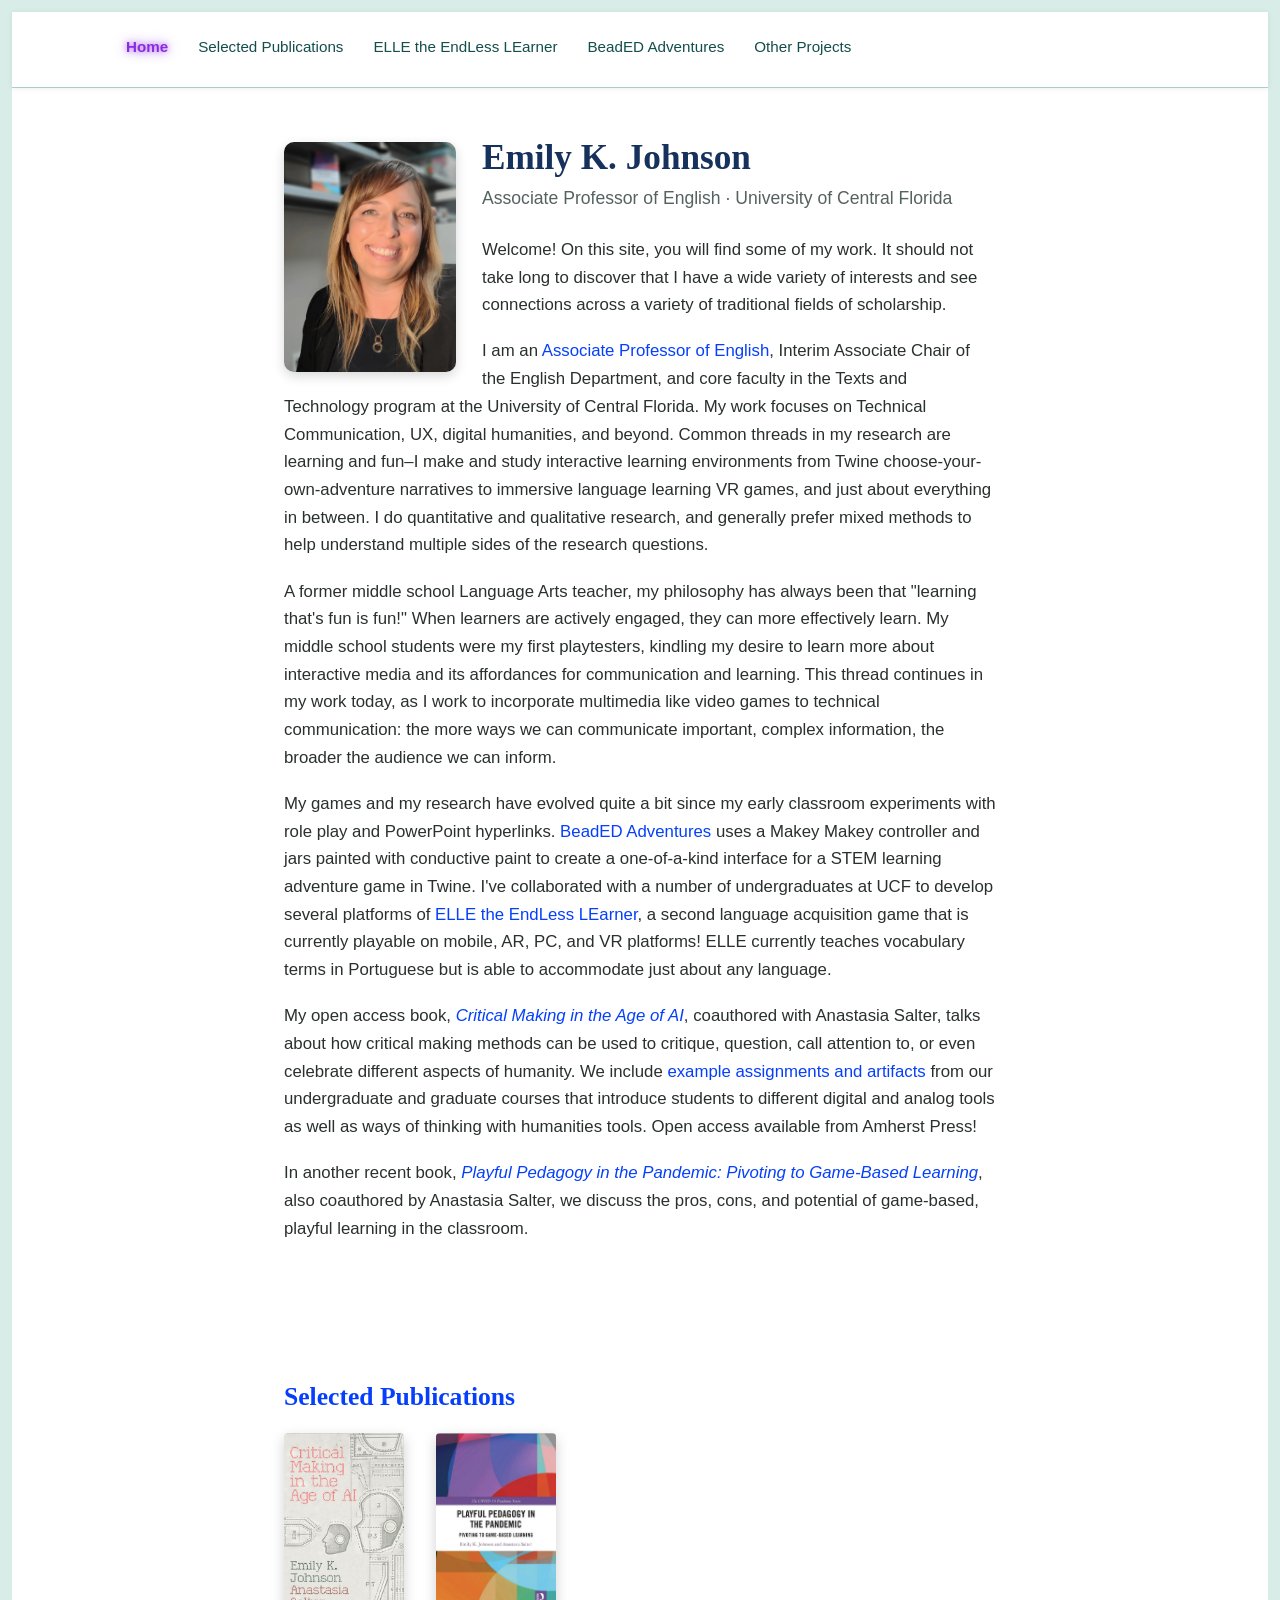
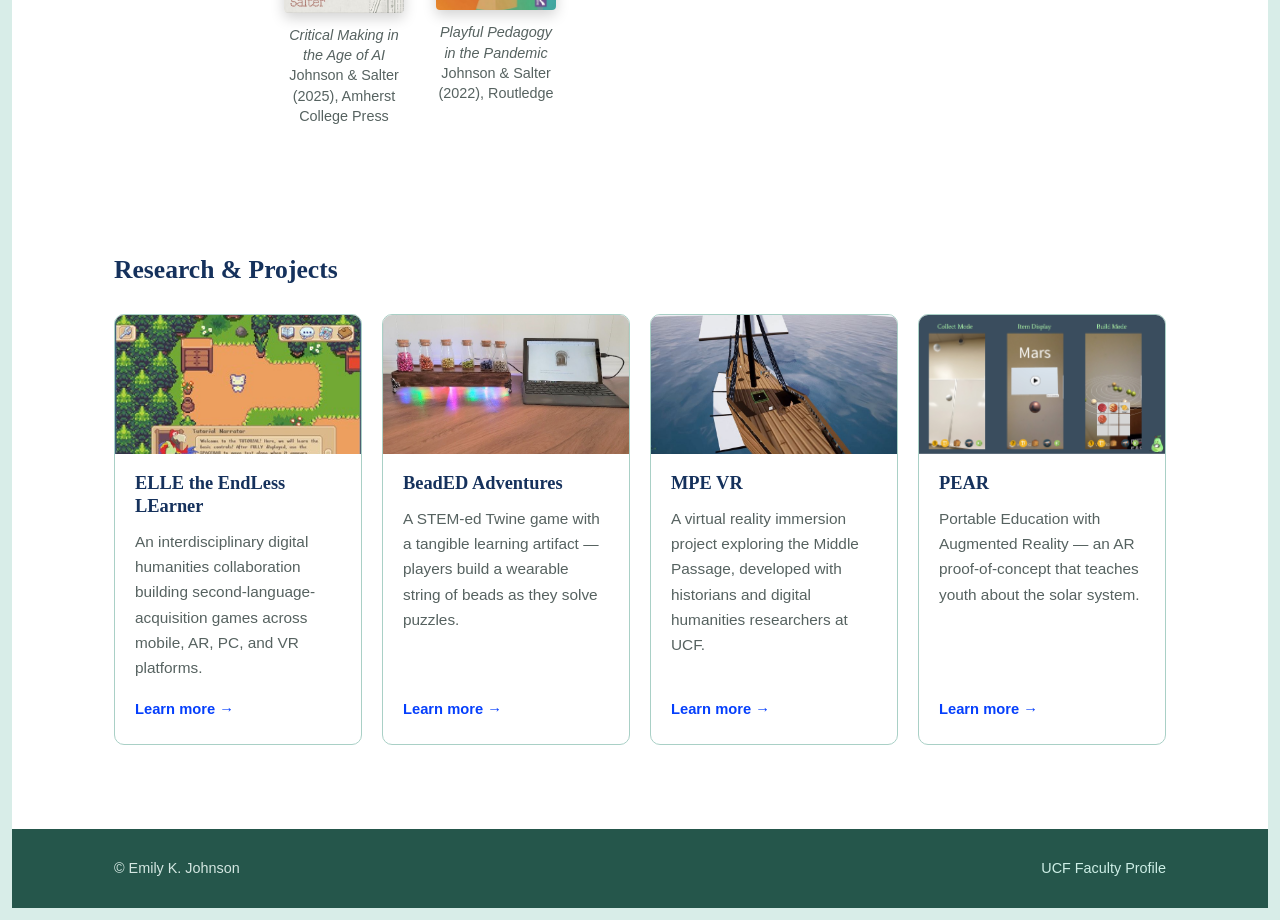
<file: index.html>
<!DOCTYPE html>
<html lang="en">
<head>
<meta charset="UTF-8">
<meta name="viewport" content="width=device-width, initial-scale=1.0">
<title>Emily K. Johnson</title>
<meta name="description" content="Emily K. Johnson — Associate Professor of English at UCF. Technical communication, UX, digital humanities, and game-based learning.">
<link rel="stylesheet" href="css/style.css">
</head>
<body>
<header class="site-header">
  <div class="header-inner">
    <input type="checkbox" id="nav-toggle" class="nav-toggle-checkbox">
    <label for="nav-toggle" class="nav-toggle-label">&#9776;</label>
    <ul class="nav-links">
      <li><a href="index.html" class="active">Home</a></li>
      <li><a href="publications.html">Selected Publications</a></li>
      <li><a href="elle.html">ELLE the EndLess LEarner</a></li>
      <li><a href="beadedadventures.html">BeadED Adventures</a></li>
      <li><a href="other-projects.html">Other Projects</a></li>
    </ul>
  </div>
</header>

<main>
  <section class="intro">
    <div class="container section-narrow">
      <img class="headshot" src="images/2023/05/emily2.jpg" alt="Emily K. Johnson">
      <h1>Emily K. Johnson</h1>
      <p class="tagline">Associate Professor of English &middot; University of Central Florida</p>
      <p>Welcome! On this site, you will find some of my work. It should not take long to discover that I have a wide variety of interests and see connections across a variety of traditional fields of scholarship.</p>
      <p>I am an <a href="https://cah.ucf.edu/person/emily-johnson/" target="_blank" rel="noopener">Associate Professor of English</a>, Interim Associate Chair of the English Department, and core faculty in the Texts and Technology program at the University of Central Florida. My work focuses on Technical Communication, UX, digital humanities, and beyond. Common threads in my research are learning and fun&ndash;I make and study interactive learning environments from Twine choose-your-own-adventure narratives to immersive language learning VR games, and just about everything in between. I do quantitative and qualitative research, and generally prefer mixed methods to help understand multiple sides of the research questions.</p>
      <p>A former middle school Language Arts teacher, my philosophy has always been that "learning that's fun is fun!" When learners are actively engaged, they can more effectively learn. My middle school students were my first playtesters, kindling my desire to learn more about interactive media and its affordances for communication and learning. This thread continues in my work today, as I work to incorporate multimedia like video games to technical communication: the more ways we can communicate important, complex information, the broader the audience we can inform.</p>
      <p>My games and my research have evolved quite a bit since my early classroom experiments with role play and PowerPoint hyperlinks. <a href="beadedadventures.html">BeadED Adventures</a> uses a Makey Makey controller and jars painted with conductive paint to create a one-of-a-kind interface for a STEM learning adventure game in Twine. I've collaborated with a number of undergraduates at UCF to develop several platforms of <a href="elle.html">ELLE the EndLess LEarner</a>, a second language acquisition game that is currently playable on mobile, AR, PC, and VR platforms! ELLE currently teaches vocabulary terms in Portuguese but is able to accommodate just about any language.</p>
      <p>My open access book, <a href="https://services.publishing.umich.edu/Books/C/Critical-Making-in-the-Age-of-AI3" target="_blank" rel="noopener"><em>Critical Making in the Age of AI</em></a>, coauthored with Anastasia Salter, talks about how critical making methods can be used to critique, question, call attention to, or even celebrate different aspects of humanity. We include <a href="https://anastasiasalter.net/CritMakingAgeOfAI/" target="_blank" rel="noopener">example assignments and artifacts</a> from our undergraduate and graduate courses that introduce students to different digital and analog tools as well as ways of thinking with humanities tools. Open access available from Amherst Press!</p>
      <p>In another recent book, <a href="https://www.taylorfrancis.com/books/mono/10.4324/9781003281696/playful-pedagogy-pandemic-emily-johnson-anastasia-salter" target="_blank" rel="noopener"><em>Playful Pedagogy in the Pandemic: Pivoting to Game-Based Learning</em></a>, also coauthored by Anastasia Salter, we discuss the pros, cons, and potential of game-based, playful learning in the classroom.</p>
    </div>
  </section>

  <section class="books">
    <div class="container section-narrow">
      <h2><a href="publications.html">Selected Publications</a></h2>
      <div class="book-grid">
        <a class="book-cover" href="https://services.publishing.umich.edu/Books/C/Critical-Making-in-the-Age-of-AI3" target="_blank" rel="noopener">
          <img src="images/2024/12/cmcover.jpg" alt="Critical Making in the Age of AI cover">
          <span><em>Critical Making in the Age of AI</em><br>Johnson &amp; Salter (2025), Amherst College Press</span>
        </a>
        <a class="book-cover" href="https://www.taylorfrancis.com/books/mono/10.4324/9781003281696/playful-pedagogy-pandemic-emily-johnson-anastasia-salter" target="_blank" rel="noopener">
          <img src="images/2024/12/bookcover.jpg" alt="Playful Pedagogy in the Pandemic cover">
          <span><em>Playful Pedagogy in the Pandemic</em><br>Johnson &amp; Salter (2022), Routledge</span>
        </a>
      </div>
    </div>
  </section>

  <section class="projects">
    <div class="container">
      <h2>Research &amp; Projects</h2>
      <div class="project-grid">
        <div class="project-card">
          <img src="images/2023/05/animelletutorial.jpg" alt="ELLE the EndLess LEarner">
          <div class="project-card-body">
            <h3>ELLE the EndLess LEarner</h3>
            <p>An interdisciplinary digital humanities collaboration building second-language-acquisition games across mobile, AR, PC, and VR platforms.</p>
            <a class="card-link" href="elle.html">Learn more &rarr;</a>
          </div>
        </div>
        <div class="project-card">
          <img src="images/2020/05/beaded4.0.jpg" alt="BeadED Adventures">
          <div class="project-card-body">
            <h3>BeadED Adventures</h3>
            <p>A STEM-ed Twine game with a tangible learning artifact &mdash; players build a wearable string of beads as they solve puzzles.</p>
            <a class="card-link" href="beadedadventures.html">Learn more &rarr;</a>
          </div>
        </div>
        <div class="project-card">
          <img src="images/2019/07/ship_mpe.jpg" alt="Middle Passage VR Experience">
          <div class="project-card-body">
            <h3>MPE VR</h3>
            <p>A virtual reality immersion project exploring the Middle Passage, developed with historians and digital humanities researchers at UCF.</p>
            <a class="card-link" href="other-projects.html">Learn more &rarr;</a>
          </div>
        </div>
        <div class="project-card">
          <img src="images/2018/11/pear_screens.png" alt="PEAR augmented reality app">
          <div class="project-card-body">
            <h3>PEAR</h3>
            <p>Portable Education with Augmented Reality &mdash; an AR proof-of-concept that teaches youth about the solar system.</p>
            <a class="card-link" href="other-projects.html">Learn more &rarr;</a>
          </div>
        </div>
      </div>
    </div>
  </section>

</main>

<footer class="site-footer">
  <div class="container">
    <span>&copy; Emily K. Johnson</span>
    <a href="https://cah.ucf.edu/person/emily-johnson/" target="_blank" rel="noopener">UCF Faculty Profile</a>
  </div>
</footer>
</body>
</html>
</file>
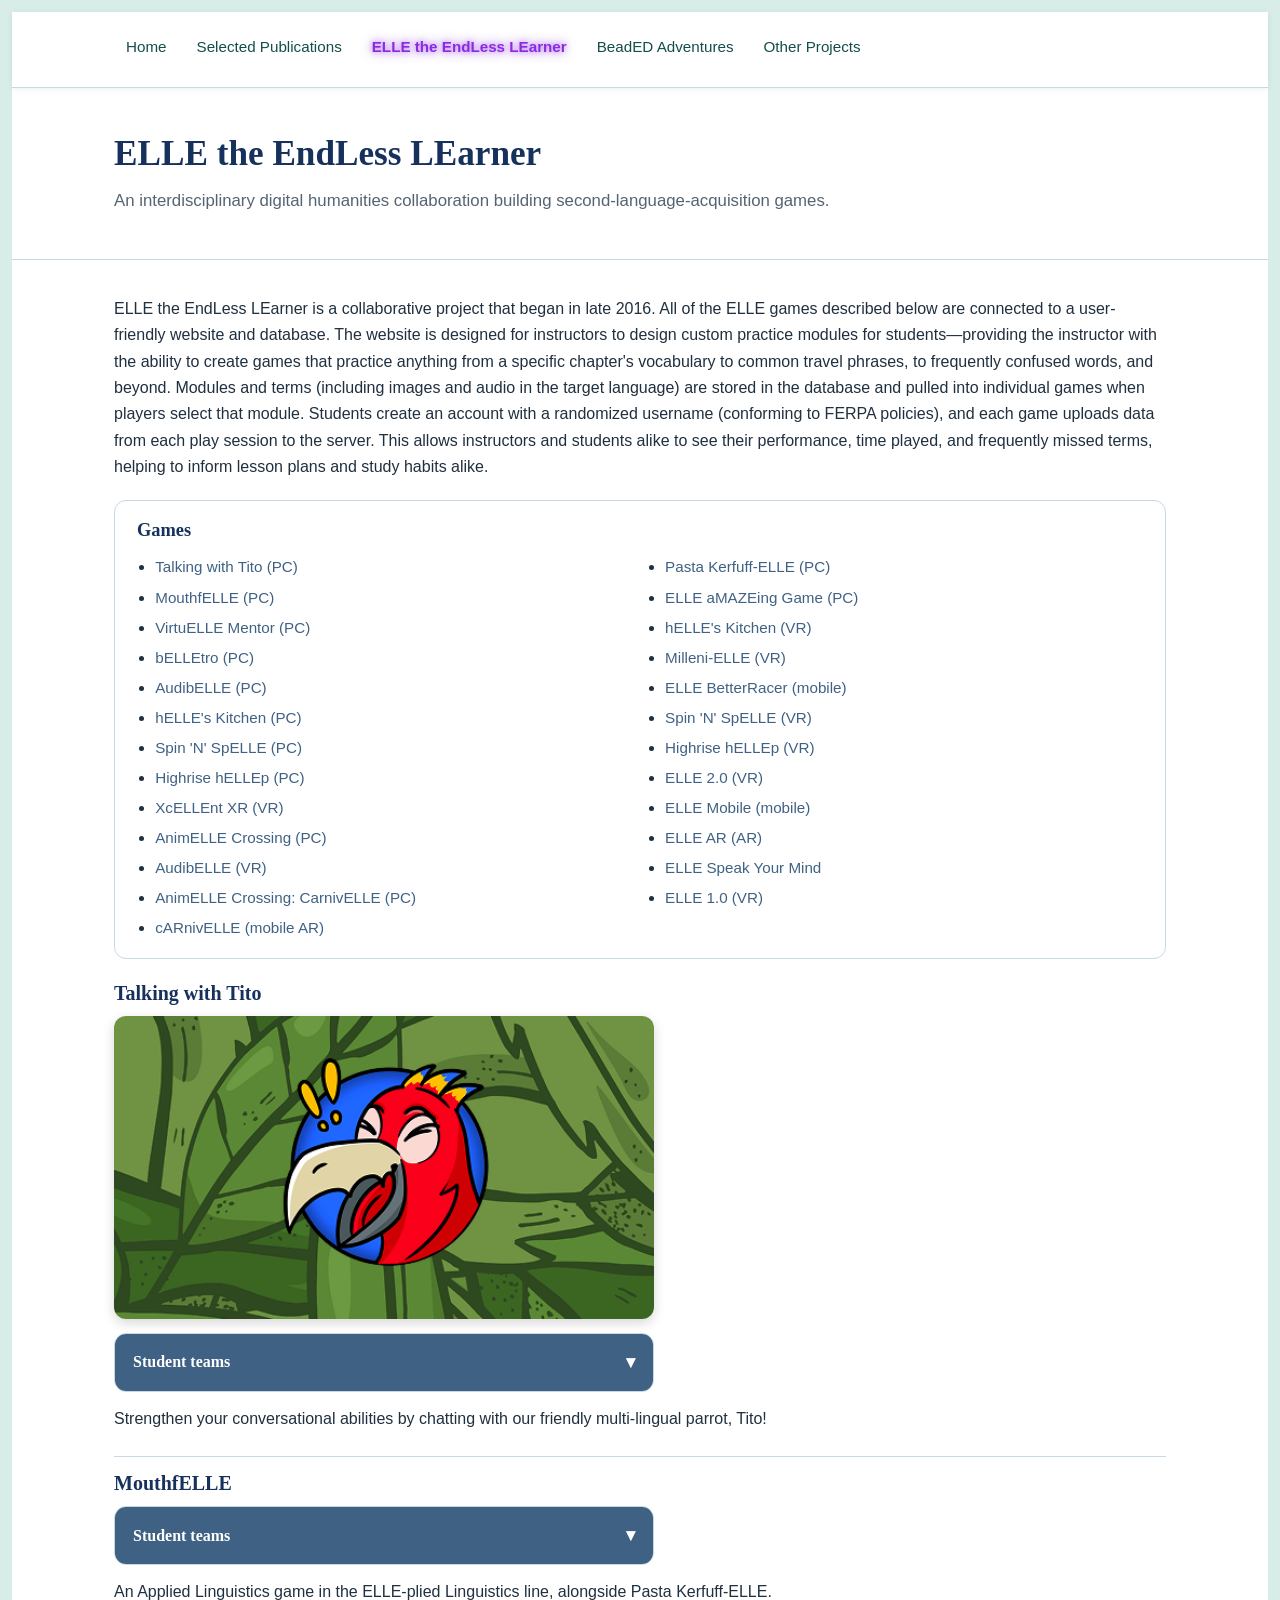
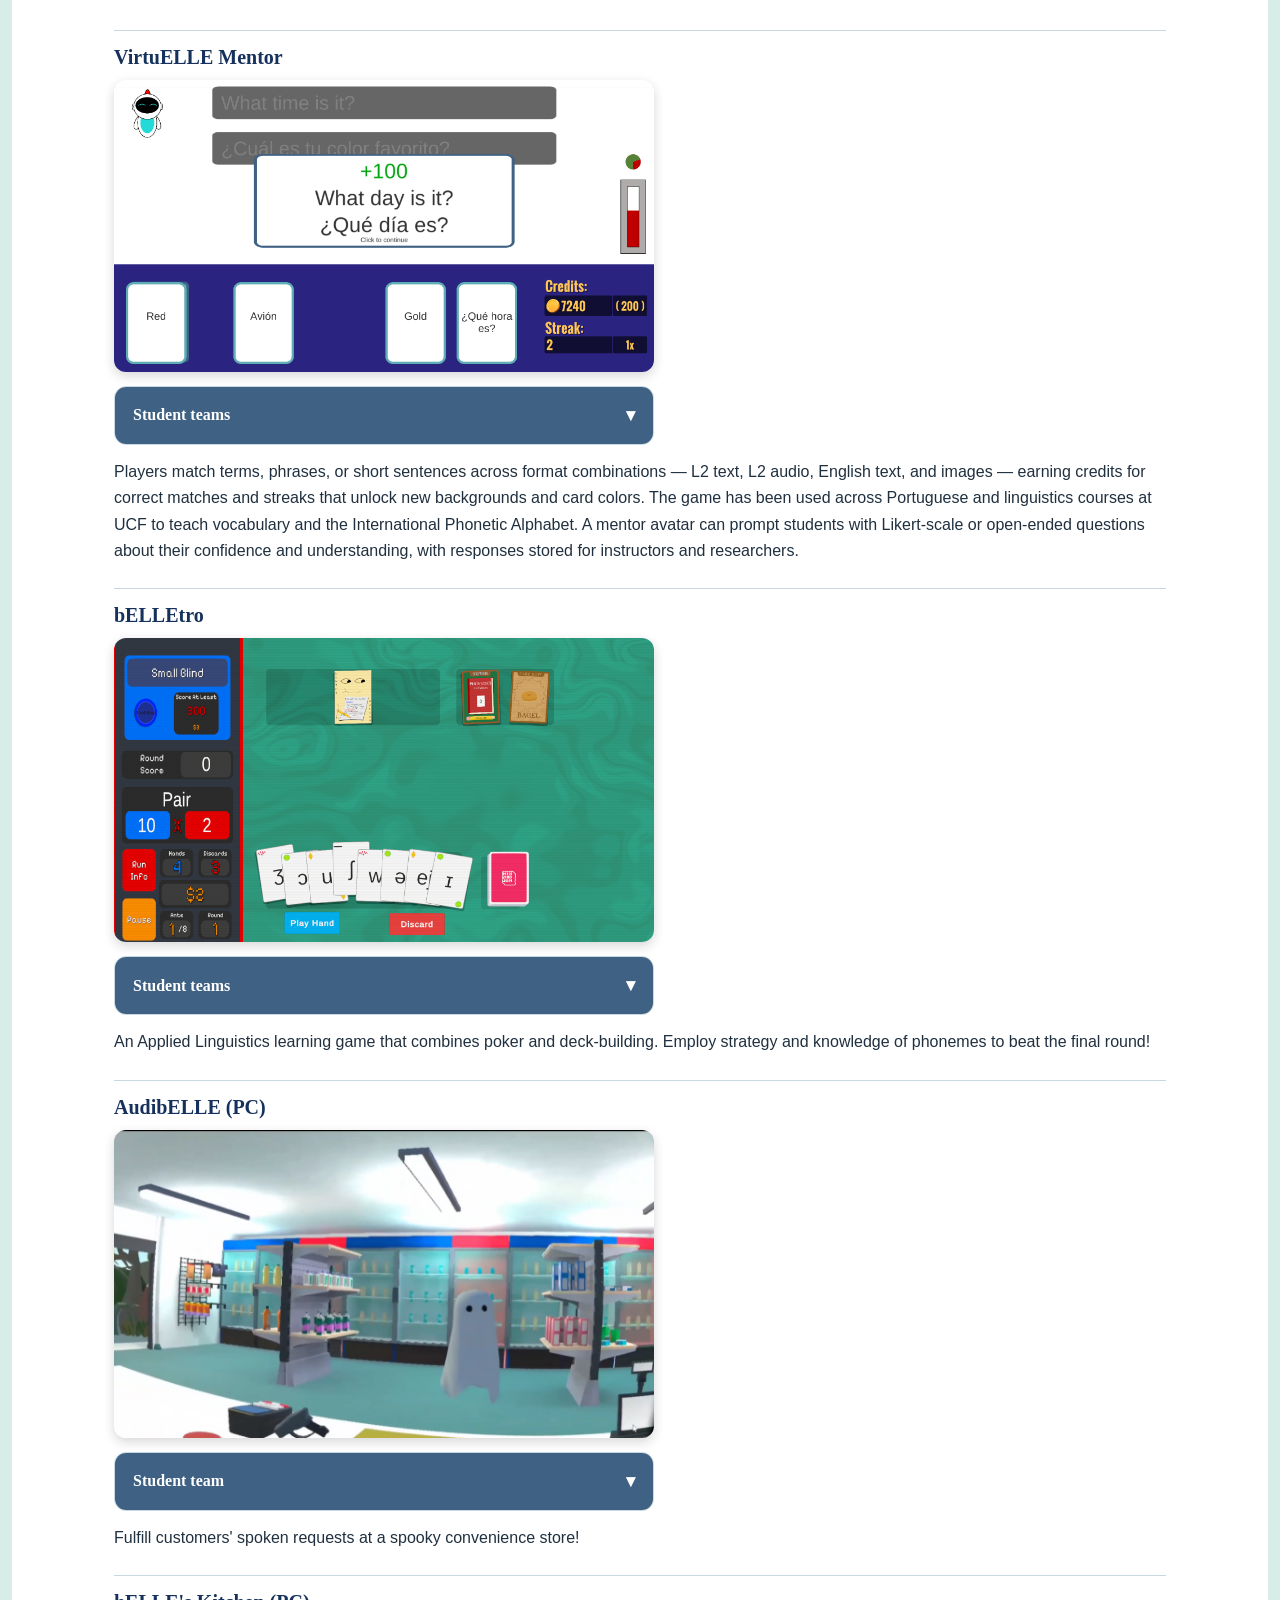
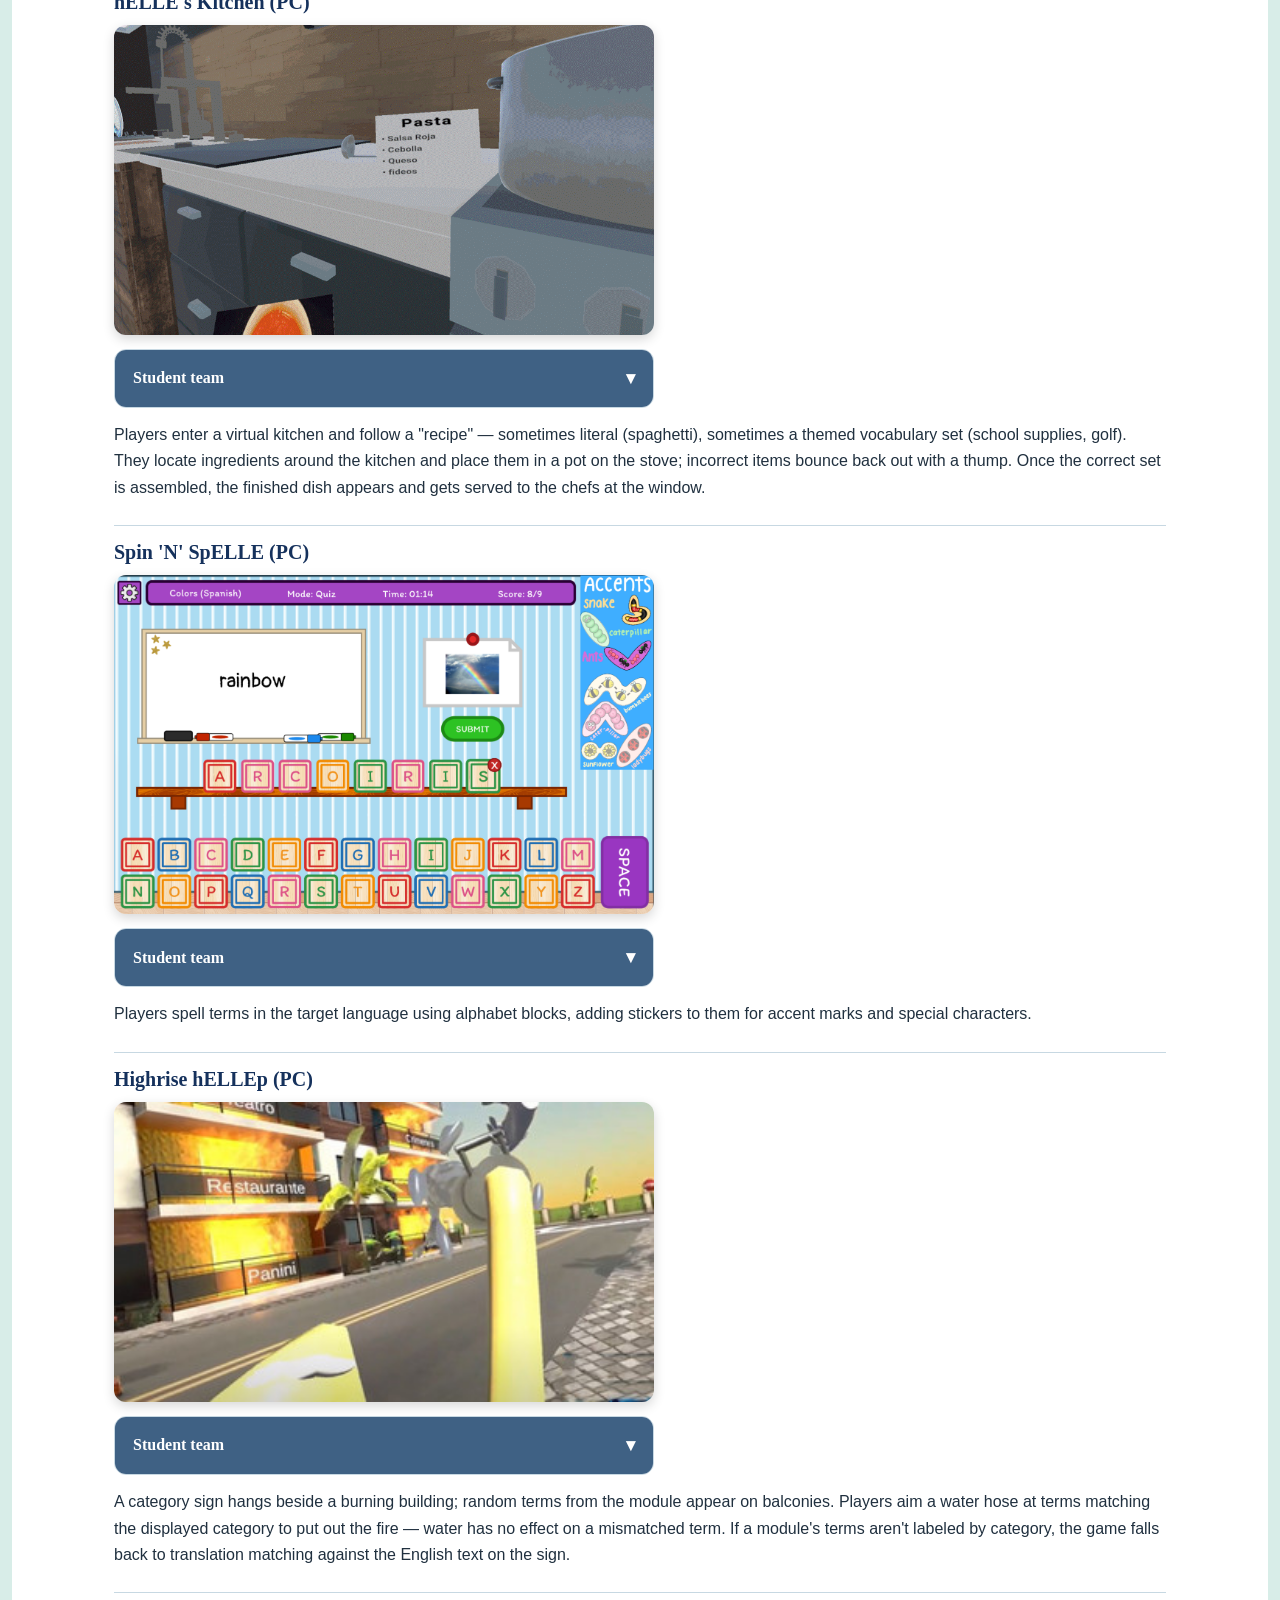
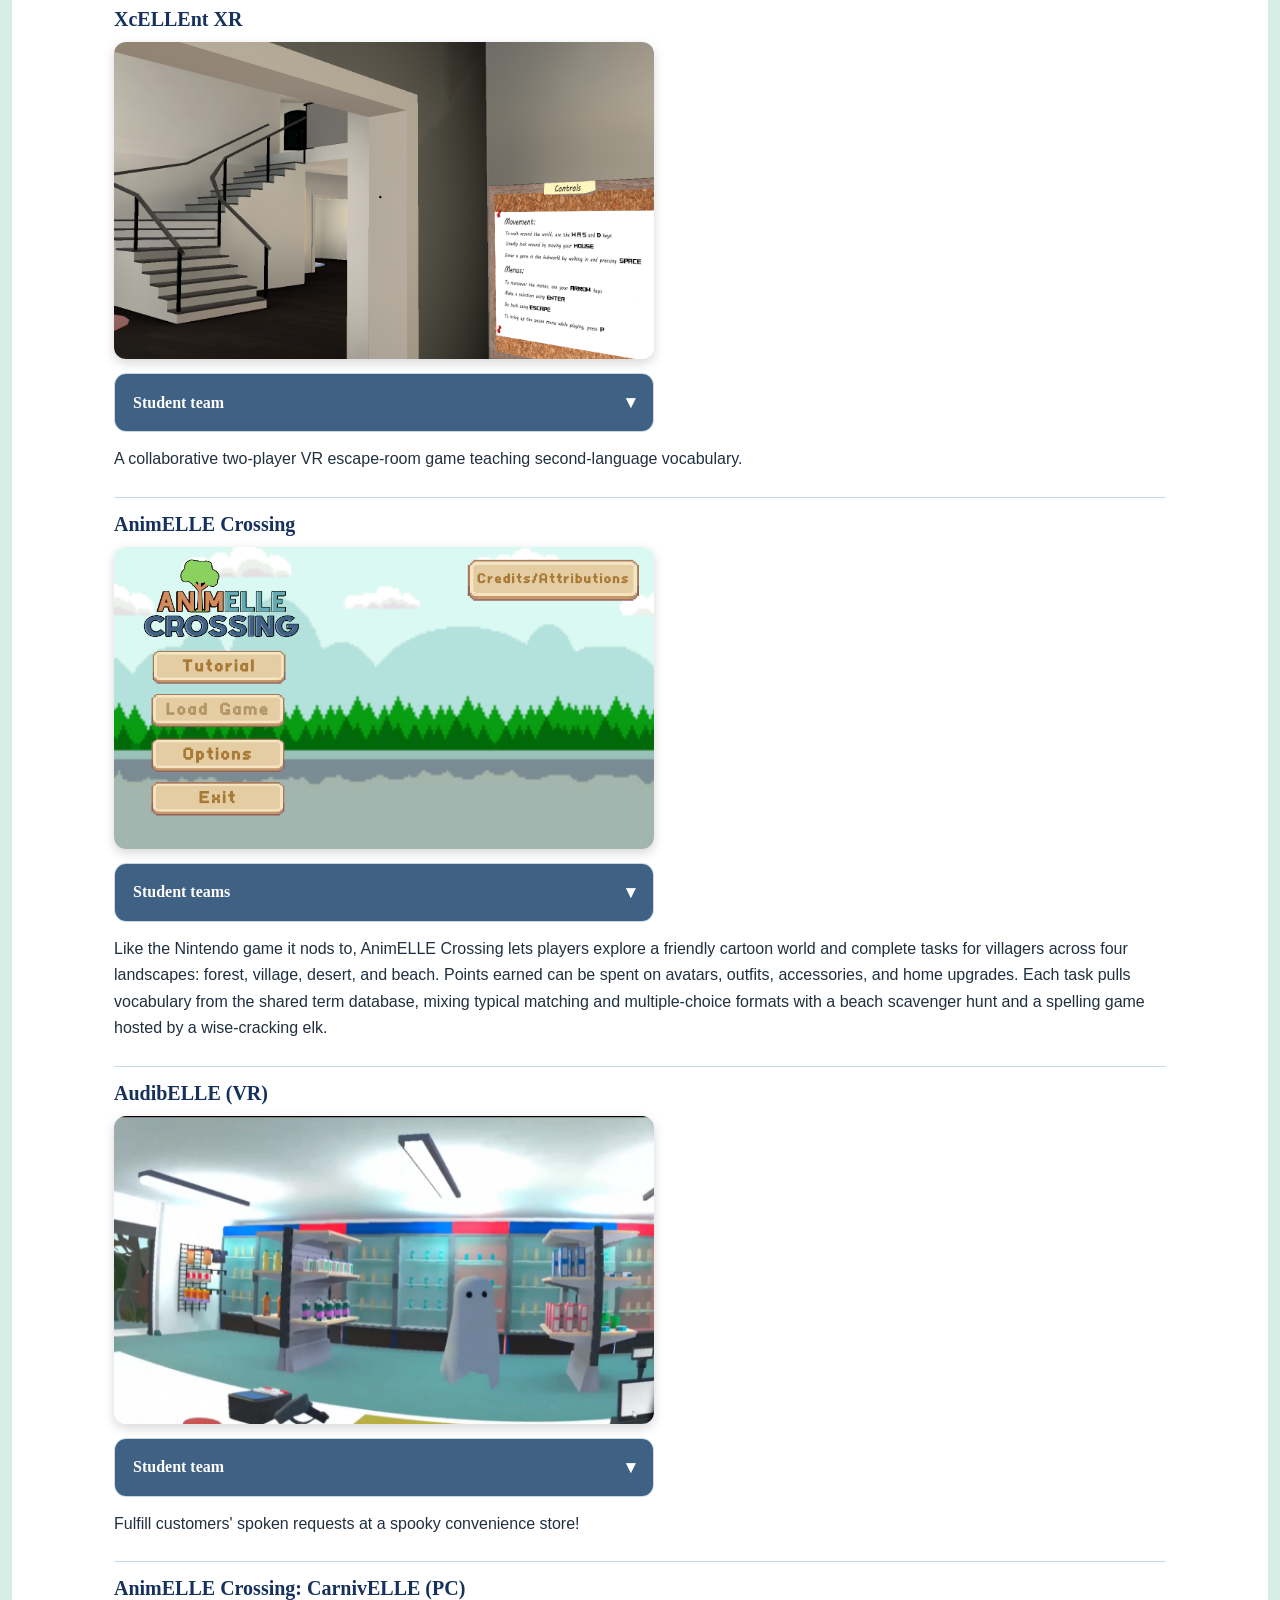
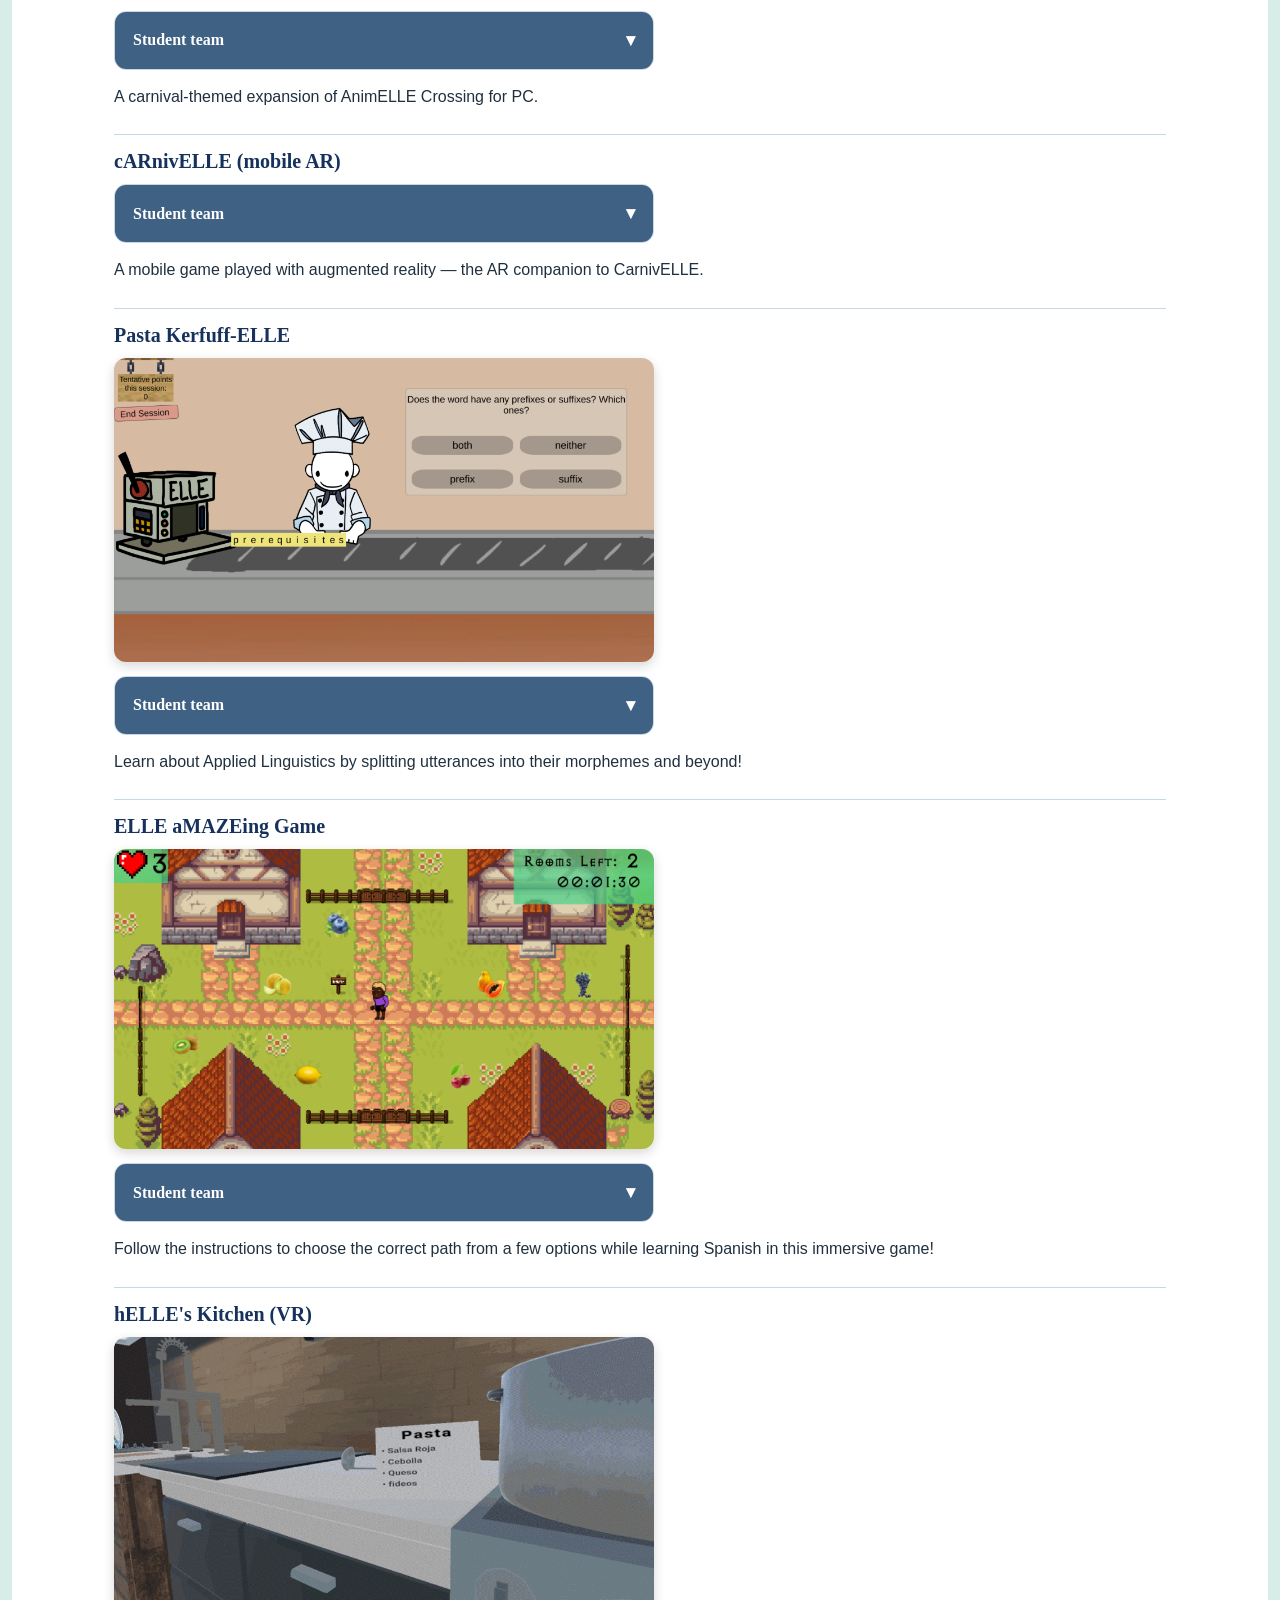
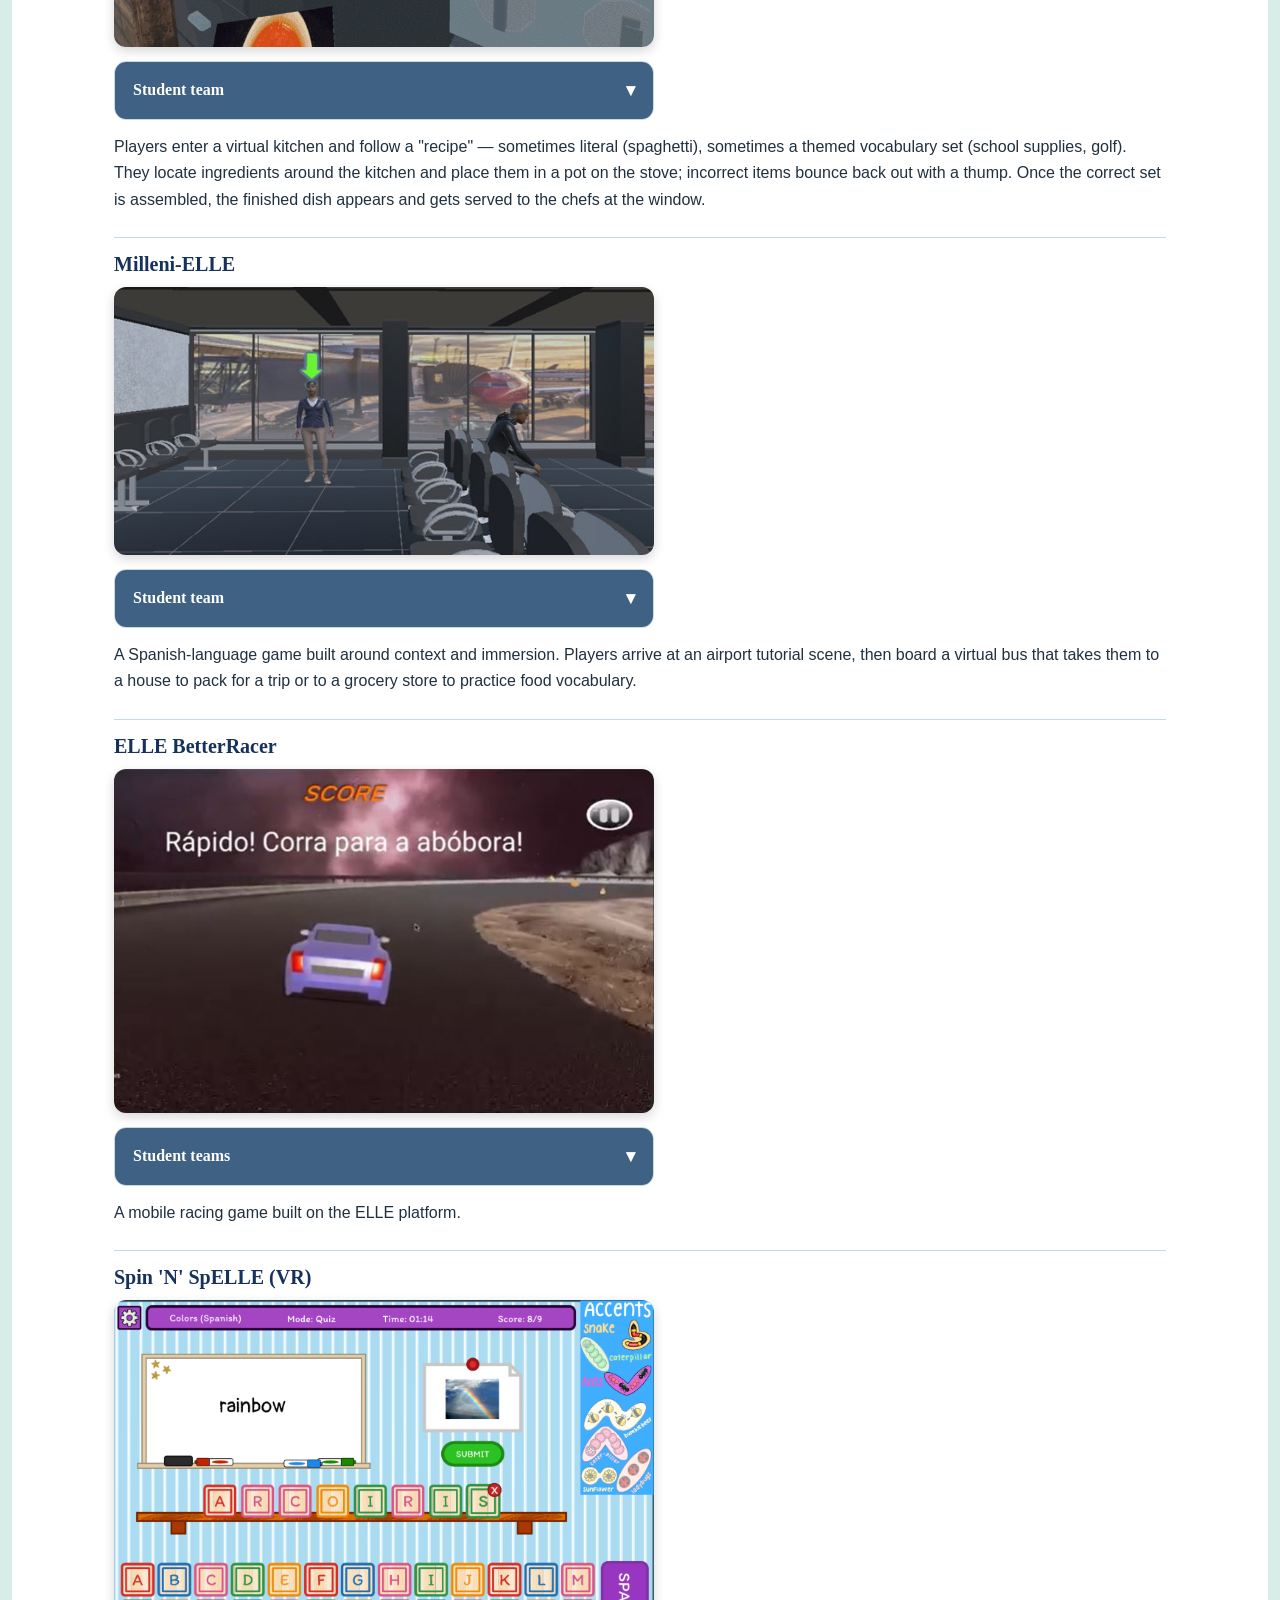
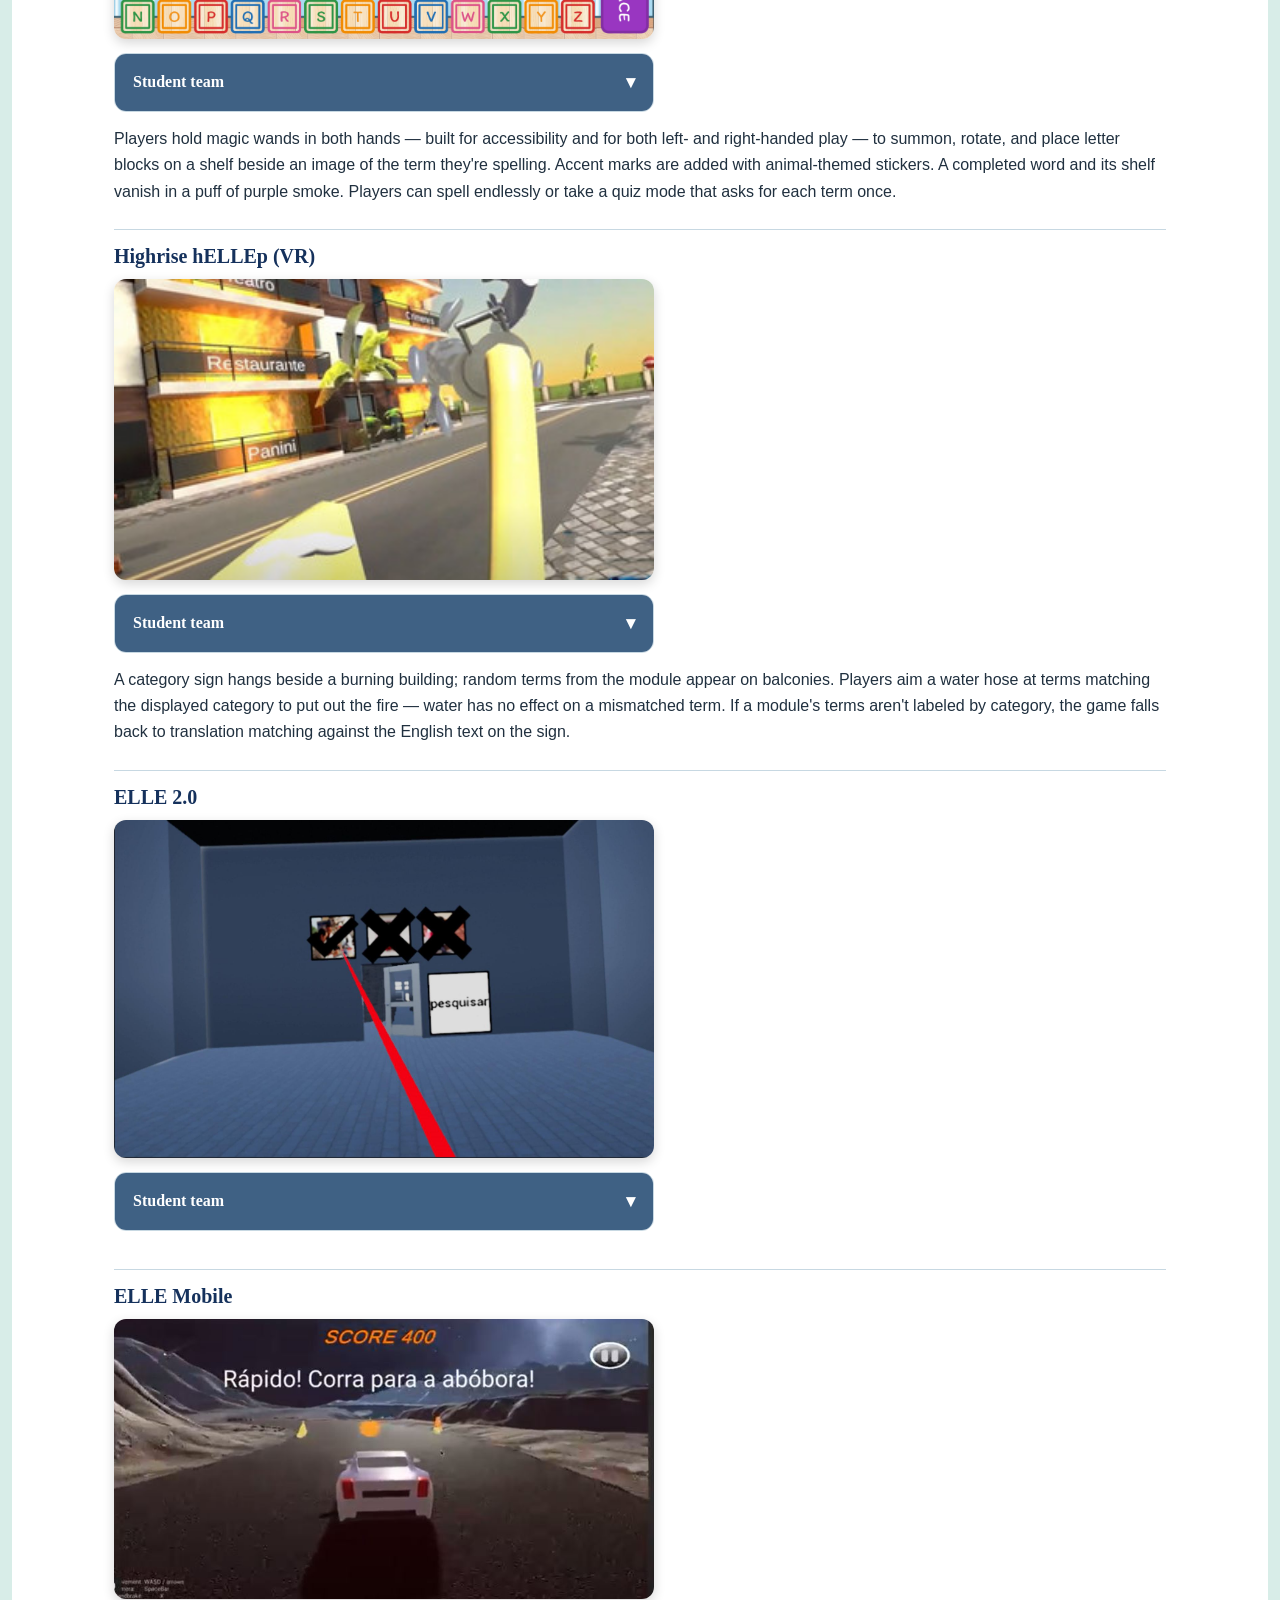
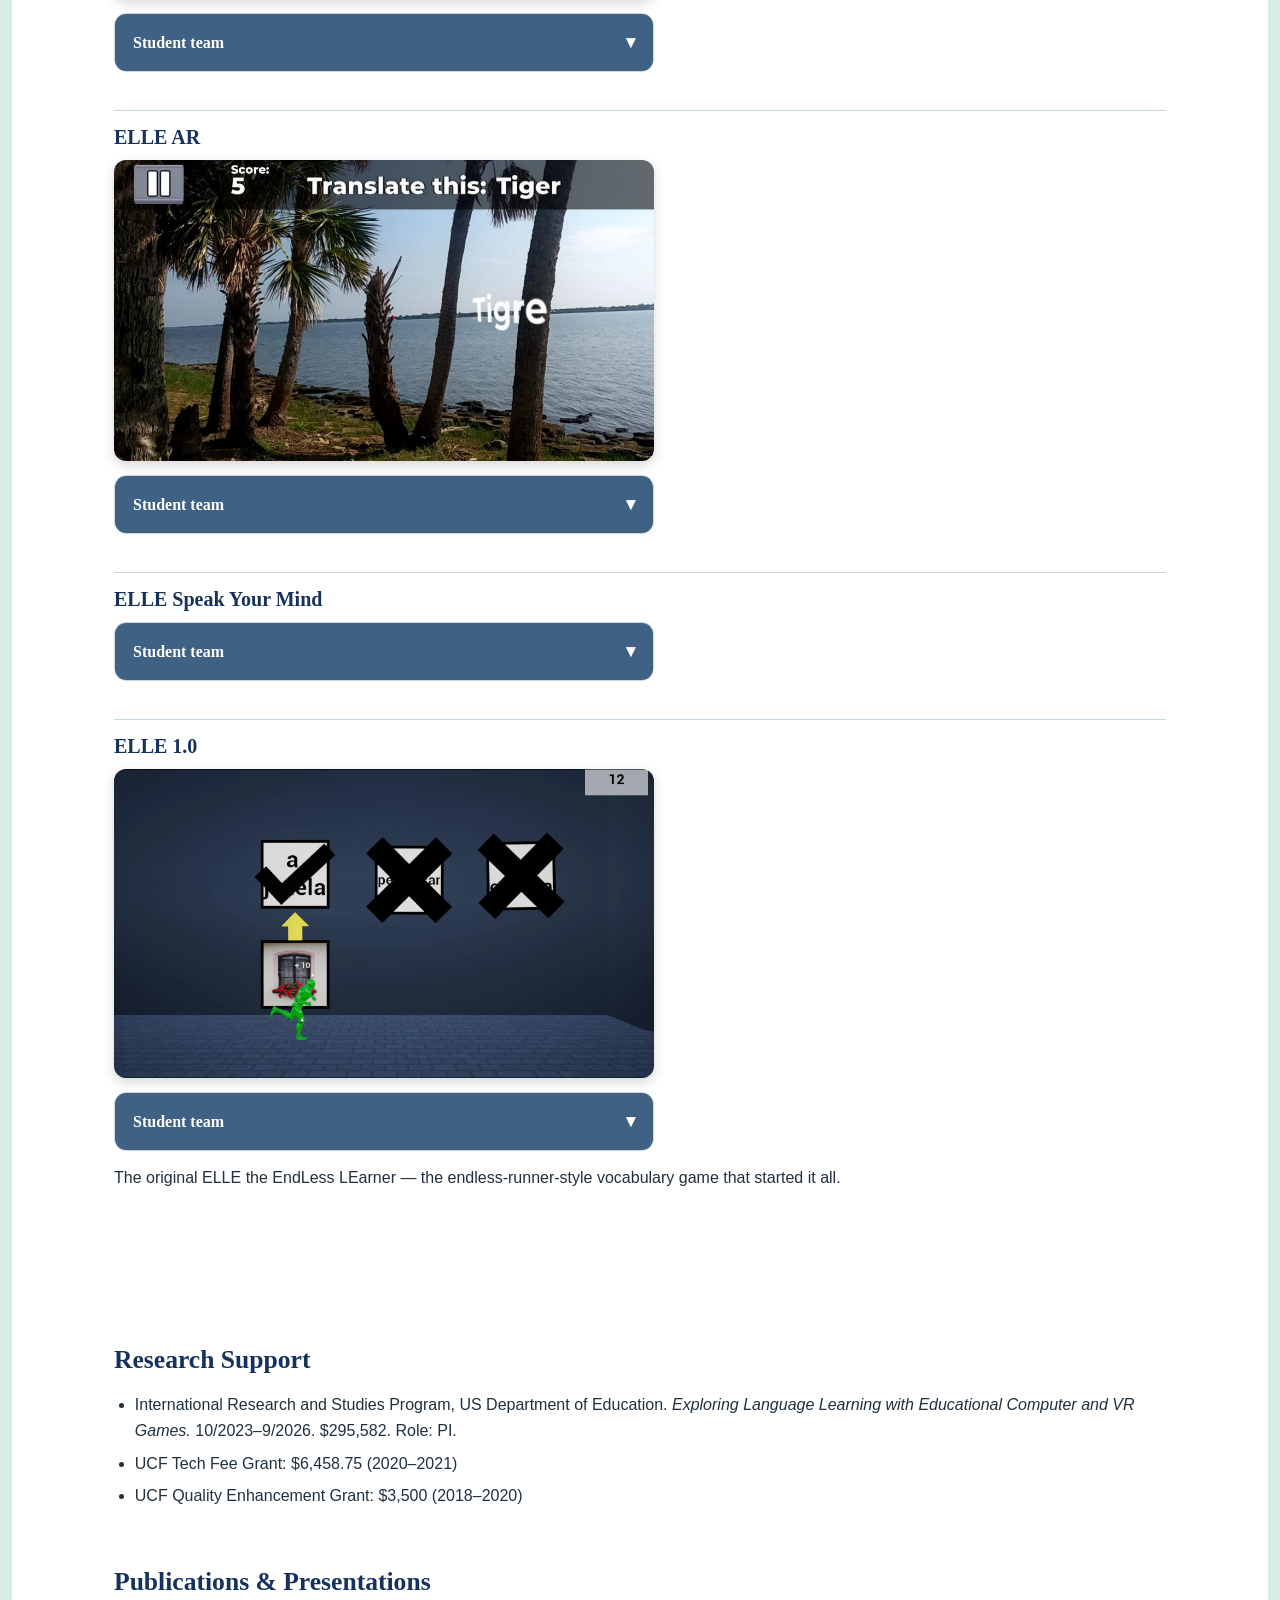
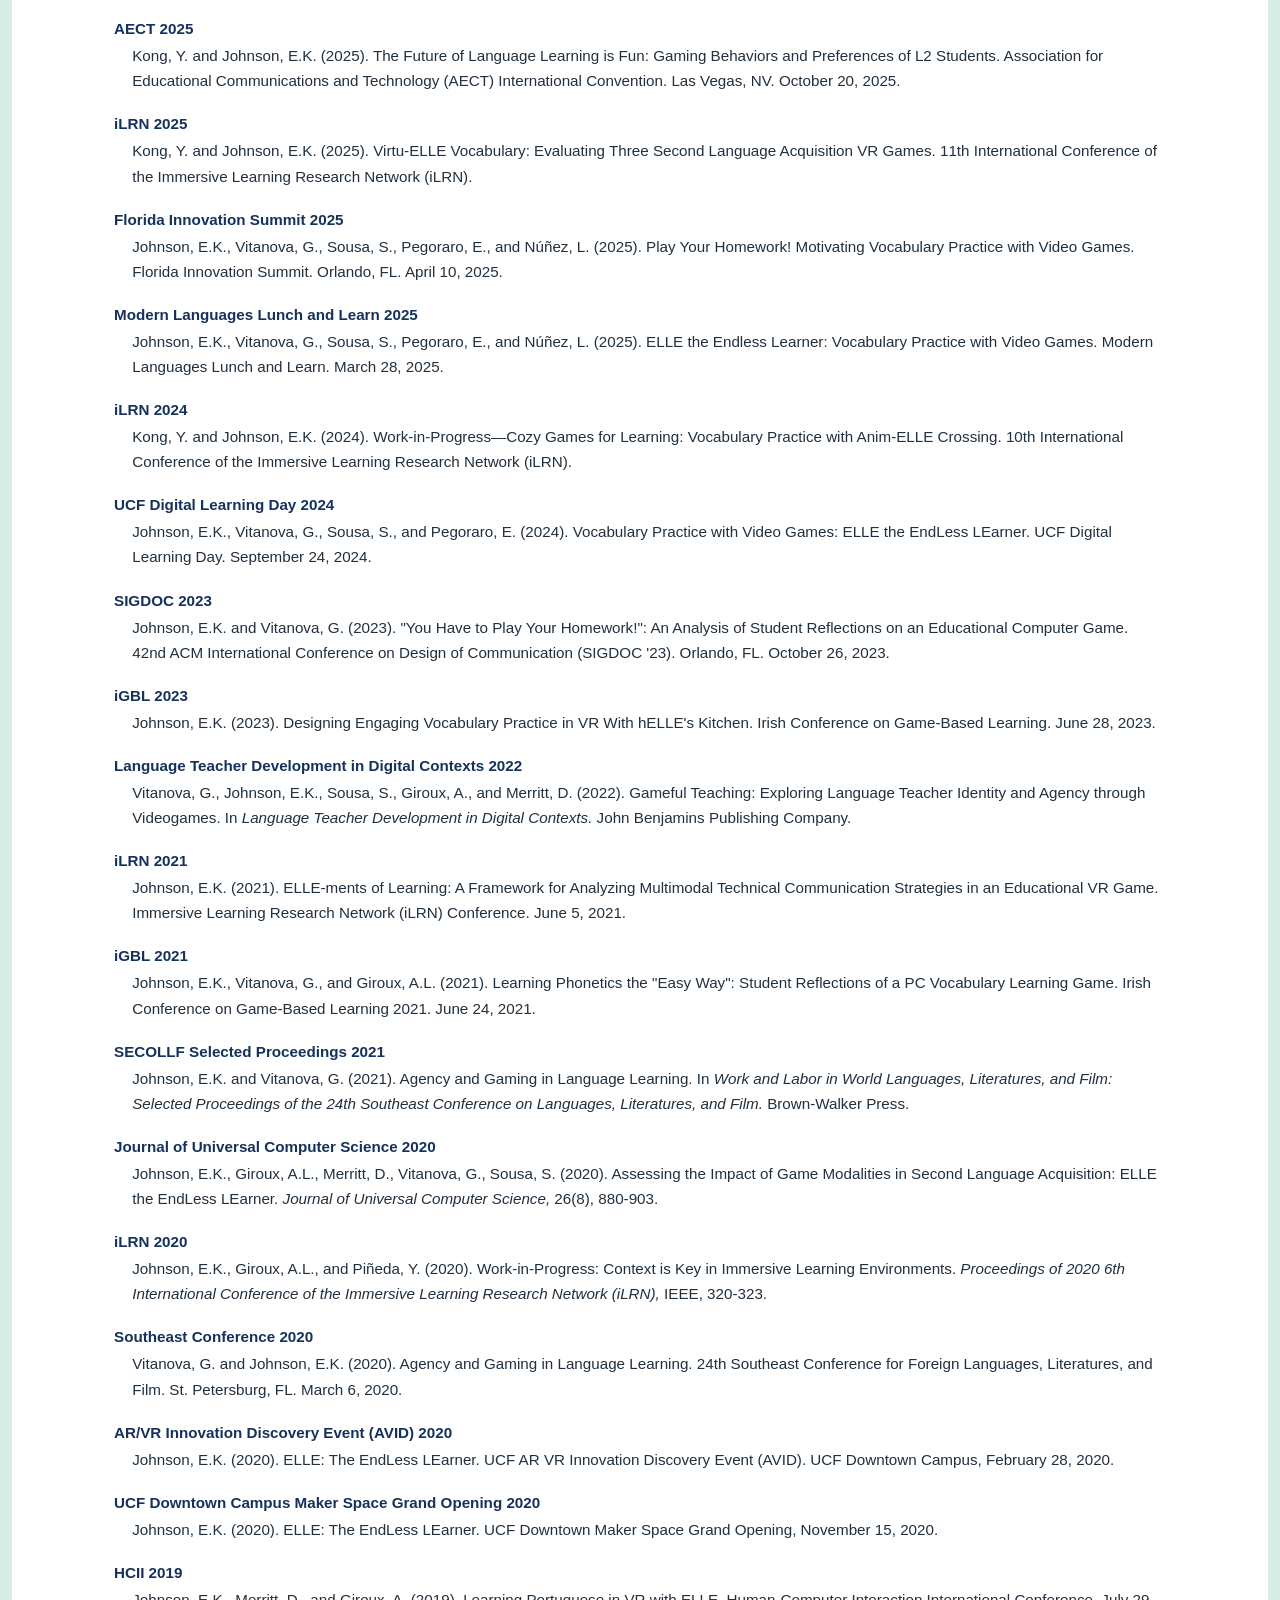
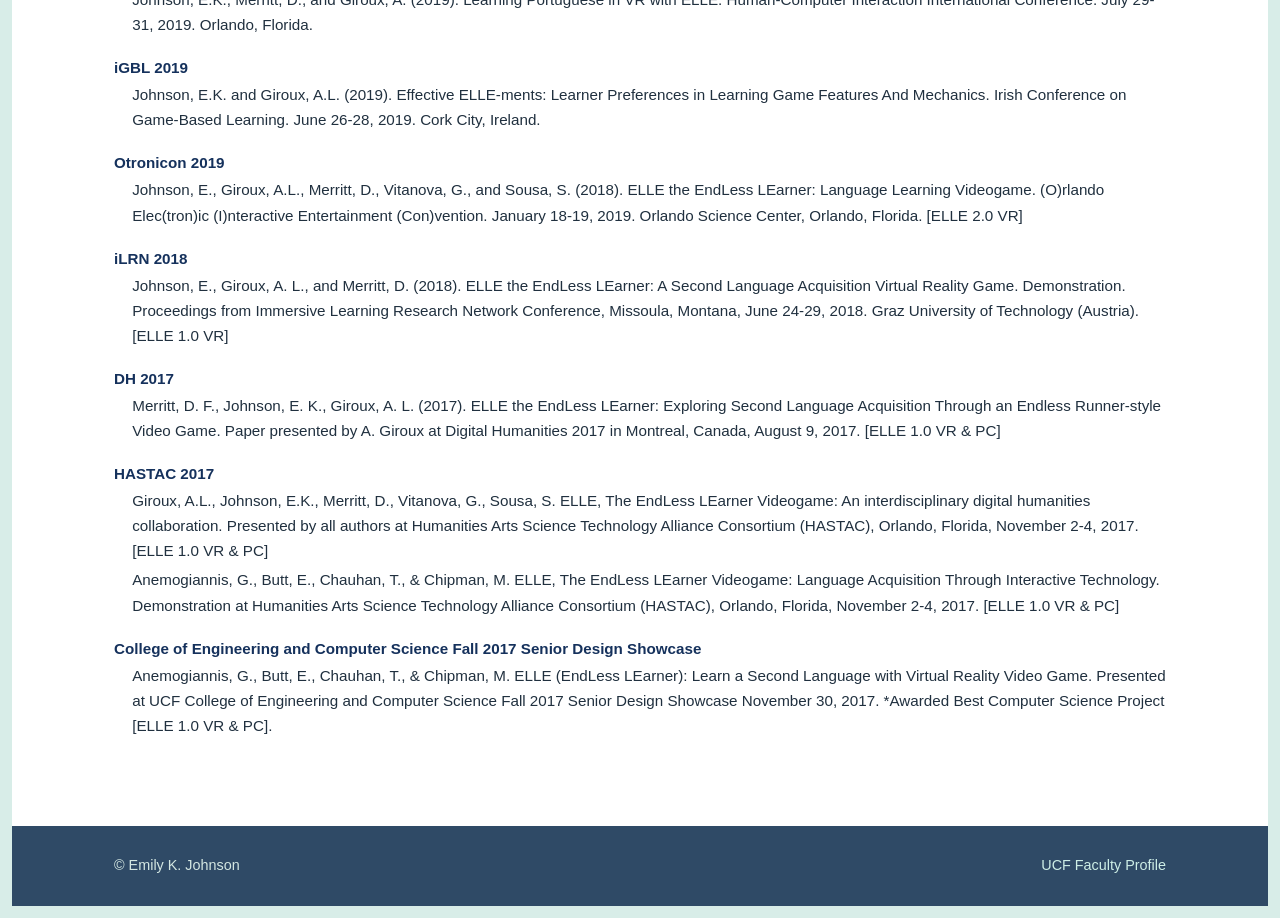
<file: elle.html>
<!DOCTYPE html>
<html lang="en">
<head>
<meta charset="UTF-8">
<meta name="viewport" content="width=device-width, initial-scale=1.0">
<title>ELLE the EndLess LEarner | Emily K. Johnson</title>
<link rel="stylesheet" href="css/style.css">
</head>
<body class="elle-theme">
<header class="site-header">
  <div class="header-inner">
    <input type="checkbox" id="nav-toggle" class="nav-toggle-checkbox">
    <label for="nav-toggle" class="nav-toggle-label">&#9776;</label>
    <ul class="nav-links">
      <li><a href="index.html">Home</a></li>
      <li><a href="publications.html">Selected Publications</a></li>
      <li><a href="elle.html" class="active">ELLE the EndLess LEarner</a></li>
      <li><a href="beadedadventures.html">BeadED Adventures</a></li>
      <li><a href="other-projects.html">Other Projects</a></li>
    </ul>
  </div>
</header>

<div class="page-hero">
  <div class="container">
    <h1>ELLE the EndLess LEarner</h1>
    <p class="subtitle">An interdisciplinary digital humanities collaboration building second-language-acquisition games.</p>
  </div>
</div>

<main>
  <section>
    <div class="container">
      <p>ELLE the EndLess LEarner is a collaborative project that began in late 2016. All of the ELLE games described below are connected to a user-friendly website and database. The website is designed for instructors to design custom practice modules for students&mdash;providing the instructor with the ability to create games that practice anything from a specific chapter's vocabulary to common travel phrases, to frequently confused words, and beyond. Modules and terms (including images and audio in the target language) are stored in the database and pulled into individual games when players select that module. Students create an account with a randomized username (conforming to FERPA policies), and each game uploads data from each play session to the server. This allows instructors and students alike to see their performance, time played, and frequently missed terms, helping to inform lesson plans and study habits alike.</p>

      <nav class="toc">
        <h2>Games</h2>
        <ul>
          <li><a href="#talking-with-tito">Talking with Tito (PC)</a></li>
          <li><a href="#mouthfelle">MouthfELLE (PC)</a></li>
          <li><a href="#virtuelle-mentor">VirtuELLE Mentor (PC)</a></li>
          <li><a href="#belletro">bELLEtro (PC)</a></li>
          <li><a href="#audibelle-pc">AudibELLE (PC)</a></li>
          <li><a href="#helles-kitchen-pc">hELLE's Kitchen (PC)</a></li>
          <li><a href="#spin-spelle-pc">Spin 'N' SpELLE (PC)</a></li>
          <li><a href="#highrise-pc">Highrise hELLEp (PC)</a></li>
          <li><a href="#xcellent-xr">XcELLEnt XR (VR)</a></li>
          <li><a href="#animelle-crossing">AnimELLE Crossing (PC)</a></li>
          <li><a href="#audibelle-vr">AudibELLE (VR)</a></li>
          <li><a href="#carnivelle-pc">AnimELLE Crossing: CarnivELLE (PC)</a></li>
          <li><a href="#carnivelle-ar">cARnivELLE (mobile AR)</a></li>
          <li><a href="#pasta-kerfuffelle">Pasta Kerfuff-ELLE (PC)</a></li>
          <li><a href="#elle-amazeing">ELLE aMAZEing Game (PC)</a></li>
          <li><a href="#helles-kitchen-vr">hELLE's Kitchen (VR)</a></li>
          <li><a href="#milleni-elle">Milleni-ELLE (VR)</a></li>
          <li><a href="#elle-betterracer">ELLE BetterRacer (mobile)</a></li>
          <li><a href="#spin-spelle-vr">Spin 'N' SpELLE (VR)</a></li>
          <li><a href="#highrise-vr">Highrise hELLEp (VR)</a></li>
          <li><a href="#elle-2-0">ELLE 2.0 (VR)</a></li>
          <li><a href="#elle-mobile">ELLE Mobile (mobile)</a></li>
          <li><a href="#elle-ar">ELLE AR (AR)</a></li>
          <li><a href="#elle-speak-your-mind">ELLE Speak Your Mind</a></li>
          <li><a href="#elle-1-0">ELLE 1.0 (VR)</a></li>
        </ul>
      </nav>

      <article class="game-entry" id="talking-with-tito">
        <h3>Talking with Tito</h3>
        <img class="game-thumb" src="images/elle-platform/titoChatbot.png" alt="Talking with Tito">
        <details class="team"><summary>Student teams</summary>
          <p class="team-group">Original Senior Design Team (Spring 2025)</p>
          <ul class="roster"><li>John Fletcher Cabrera</li><li>Julianne Tomlinson</li><li>Kylee Weener</li><li>Layne Mazur</li><li>Logan Witte</li><li>Tina Tran</li></ul>
          <p class="team-group">Talking with Tito Tres Senior Design Team (Spring 2026)</p>
          <ul class="roster"><li>Christian Estrada</li><li>Saymon Rivas</li><li>Sierra Huddle</li><li>Aneesh Vellanki</li><li>Zachary Trenary</li></ul>
          <p class="team-group">ConversAItionELLE 2 Senior Design Team (Summer 2026)</p>
          <ul class="roster"><li>Joshua Jarquin</li><li>Fedor Kudinov</li><li>Rodrigo Peixoto</li><li>Wesley Underwood</li></ul>
        </details>
        <p>Strengthen your conversational abilities by chatting with our friendly multi-lingual parrot, Tito!</p>
      </article>

      <article class="game-entry" id="mouthfelle">
        <h3>MouthfELLE</h3>
        <details class="team"><summary>Student teams</summary>
          <p class="team-group">Original Senior Design Team (2024)</p>
          <ul class="roster"><li>Jason Co</li><li>Dylan Engle</li><li>Christine Fossenier</li><li>Michael Miller</li><li>Zander Preston</li></ul>
          <p class="team-group">Senior Design Team (Spring 2026)</p>
          <ul class="roster"><li>Jakson Zapata</li><li>Connor Reynolds</li><li>Ben Andrew</li></ul>
        </details>
        <p>An Applied Linguistics game in the ELLE-plied Linguistics line, alongside Pasta Kerfuff-ELLE.</p>
      </article>

      <article class="game-entry" id="virtuelle-mentor">
        <h3>VirtuELLE Mentor</h3>
        <img class="game-thumb" src="images/elle-platform/cardgame.png" alt="VirtuELLE Mentor card game">
        <details class="team"><summary>Student teams</summary>
          <p class="team-group">Original Senior Design Team (2020)</p>
          <ul class="roster"><li>Noah Corlew</li><li>Kalvin Miller</li><li>Michael Santiago</li></ul>
          <p class="team-group">Version 2 Senior Design Team (2020)</p>
          <ul class="roster"><li>Annabel Bland</li><li>Tyler Morejon</li><li>Nathan Otis</li><li>Daniel Rodriguez</li><li>Tanner Williams</li></ul>
          <p class="team-group">ELLE Ultimate Team</p>
          <ul class="roster"><li>Kalonte Jackson-Tate</li><li>Eugene Lucino</li><li>Christopher Rodbourne</li><li>Josh Sewnath</li><li>Patrick Thompson</li></ul>
          <p class="team-group">Version 3 Senior Design Team (2022)</p>
          <ul class="roster"><li>Nathan Lim</li><li>Justin Moy</li><li>Connor Lysek</li><li>Skylar Marosi</li><li>Keilvin Tran</li></ul>
          <p class="team-group">Version 3.5 + MouthfELLE Senior Design Team (2023)</p>
          <ul class="roster"><li>Jason Co</li><li>Dylan Engle</li><li>Christine Fossenier</li><li>Michael Miller</li><li>Zander Preston</li></ul>
          <p class="team-group">Version 4 Senior Design Team (2025)</p>
          <ul class="roster"><li>Zacharia Alaoui</li><li>Fredrick Bouloute</li><li>Robert Morris</li><li>Van Phan</li><li>Andy Van</li></ul>
          <p class="team-group">Version 5 + RoyELLE Senior Design Team (Fall 2025)</p>
          <ul class="roster"><li>Michael Rivera</li><li>Dominic Zhang</li><li>Ethan Jasper</li><li>Ashley Colegrove</li><li>John Michael Massung</li><li>Thai Do</li></ul>
        </details>
        <p>Players match terms, phrases, or short sentences across format combinations &mdash; L2 text, L2 audio, English text, and images &mdash; earning credits for correct matches and streaks that unlock new backgrounds and card colors. The game has been used across Portuguese and linguistics courses at UCF to teach vocabulary and the International Phonetic Alphabet. A mentor avatar can prompt students with Likert-scale or open-ended questions about their confidence and understanding, with responses stored for instructors and researchers.</p>
      </article>

      <article class="game-entry" id="belletro">
        <h3>bELLEtro</h3>
        <img class="game-thumb" src="images/elle-platform/gambeller.png" alt="bELLEtro">
        <details class="team"><summary>Student teams</summary>
          <p class="team-group">Original Senior Design Team (Summer 2025)</p>
          <ul class="roster"><li>Zacharia Alaoui</li><li>Fredrick Bouloute</li><li>Robert Morris</li><li>Van Phan</li><li>Andy Van</li></ul>
          <p class="team-group">RoyELLE Senior Design Team (Fall 2025)</p>
          <ul class="roster"><li>Michael Rivera</li><li>Dominic Zhang</li><li>Ethan Jasper</li><li>Ashley Colegrove</li><li>John Michael Massung</li><li>Thai Do</li></ul>
        </details>
        <p>An Applied Linguistics learning game that combines poker and deck-building. Employ strategy and knowledge of phonemes to beat the final round!</p>
      </article>

      <article class="game-entry" id="audibelle-pc">
        <h3>AudibELLE (PC)</h3>
        <img class="game-thumb" src="images/elle-platform/audibelle.png" alt="AudibELLE">
        <details class="team"><summary>Student team</summary>
          <p class="team-group">Senior Design Team (Fall 2025)</p>
          <ul class="roster"><li>Donny Akers</li><li>Austin Chenoweth</li><li>Cristian Flores</li><li>Christian Morton</li><li>Yasmeen Moufakkir</li><li>Daizabeth Nunez</li></ul>
        </details>
        <p>Fulfill customers' spoken requests at a spooky convenience store!</p>
      </article>

      <article class="game-entry" id="helles-kitchen-pc">
        <h3>hELLE's Kitchen (PC)</h3>
        <img class="game-thumb" src="images/elle-platform/helleskitchen.png" alt="hELLE's Kitchen">
        <details class="team"><summary>Student team</summary>
          <p class="team-group">Senior Design Team (Fall 2025)</p>
          <ul class="roster"><li>Donny Akers</li><li>Austin Chenoweth</li><li>Cristian Flores</li><li>Christian Morton</li><li>Yasmeen Moufakkir</li><li>Daizabeth Nunez</li></ul>
        </details>
        <p>Players enter a virtual kitchen and follow a "recipe" &mdash; sometimes literal (spaghetti), sometimes a themed vocabulary set (school supplies, golf). They locate ingredients around the kitchen and place them in a pot on the stove; incorrect items bounce back out with a thump. Once the correct set is assembled, the finished dish appears and gets served to the chefs at the window.</p>
      </article>

      <article class="game-entry" id="spin-spelle-pc">
        <h3>Spin 'N' SpELLE (PC)</h3>
        <img class="game-thumb" src="images/elle-platform/spinnspellBlocks.png" alt="Spin 'N' SpELLE">
        <details class="team"><summary>Student team</summary>
          <p class="team-group">Senior Design Team (Fall 2025)</p>
          <ul class="roster"><li>Donny Akers</li><li>Austin Chenoweth</li><li>Cristian Flores</li><li>Christian Morton</li><li>Yasmeen Moufakkir</li><li>Daizabeth Nunez</li></ul>
        </details>
        <p>Players spell terms in the target language using alphabet blocks, adding stickers to them for accent marks and special characters.</p>
      </article>

      <article class="game-entry" id="highrise-pc">
        <h3>Highrise hELLEp (PC)</h3>
        <img class="game-thumb" src="images/elle-platform/highrise.jpg" alt="Highrise hELLEp">
        <details class="team"><summary>Student team</summary>
          <p class="team-group">Senior Design Team (Fall 2025)</p>
          <ul class="roster"><li>Donny Akers</li><li>Austin Chenoweth</li><li>Cristian Flores</li><li>Christian Morton</li><li>Yasmeen Moufakkir</li><li>Daizabeth Nunez</li></ul>
        </details>
        <p>A category sign hangs beside a burning building; random terms from the module appear on balconies. Players aim a water hose at terms matching the displayed category to put out the fire &mdash; water has no effect on a mismatched term. If a module's terms aren't labeled by category, the game falls back to translation matching against the English text on the sign.</p>
      </article>

      <article class="game-entry" id="xcellent-xr">
        <h3>XcELLEnt XR</h3>
        <img class="game-thumb" src="images/elle-platform/desktophub.png" alt="XcELLEnt XR">
        <details class="team"><summary>Student team</summary>
          <p class="team-group">Senior Design Team (Summer 2025)</p>
          <ul class="roster"><li>Robert Marrero</li><li>Trong Pham</li><li>Daniel Moshovetis</li><li>Nicole Drewry</li></ul>
        </details>
        <p>A collaborative two-player VR escape-room game teaching second-language vocabulary.</p>
      </article>

      <article class="game-entry" id="animelle-crossing">
        <h3>AnimELLE Crossing</h3>
        <img class="game-thumb" src="images/elle-platform/animellegame.png" alt="AnimELLE Crossing">
        <details class="team"><summary>Student teams</summary>
          <p class="team-group">Original Senior Design Team (2022)</p>
          <ul class="roster"><li>Natali Siam-Pollo</li><li>Trevor Larson</li><li>Justin Reeves</li><li>Derek Dyer</li><li>Tam Nguyen</li></ul>
          <p class="team-group">Wi-ELLE-d Words Senior Design Team (2023)</p>
          <ul class="roster"><li>Michael Alfieri</li><li>Connor Price</li><li>Arwin Nimityongskul</li><li>Robert Bereiter</li></ul>
          <p class="team-group">ELLEvation Senior Design Team (Spring 2025)</p>
          <ul class="roster"><li>Ashton Williams</li><li>Anna MacInnis</li><li>Dylan Benson</li><li>Keeghan Sachs</li><li>Muhadeseh Ayoubi</li><li>Reef Holdinga</li><li>Zachary Kappitt</li></ul>
        </details>
        <p>Like the Nintendo game it nods to, AnimELLE Crossing lets players explore a friendly cartoon world and complete tasks for villagers across four landscapes: forest, village, desert, and beach. Points earned can be spent on avatars, outfits, accessories, and home upgrades. Each task pulls vocabulary from the shared term database, mixing typical matching and multiple-choice formats with a beach scavenger hunt and a spelling game hosted by a wise-cracking elk.</p>
      </article>

      <article class="game-entry" id="audibelle-vr">
        <h3>AudibELLE (VR)</h3>
        <img class="game-thumb" src="images/elle-platform/audibelle.png" alt="AudibELLE">
        <details class="team"><summary>Student team</summary>
          <p class="team-group">Senior Design Team (2024)</p>
          <ul class="roster"><li>Matthew Sand</li><li>Tyler Phung</li><li>Jesus Carballosa Arteaga</li><li>Liam Galloway</li><li>Nathaell Avril Leman</li></ul>
        </details>
        <p>Fulfill customers' spoken requests at a spooky convenience store!</p>
      </article>

      <article class="game-entry" id="carnivelle-pc">
        <h3>AnimELLE Crossing: CarnivELLE (PC)</h3>
        <details class="team"><summary>Student team</summary>
          <p class="team-group">Senior Design Team (2024)</p>
          <ul class="roster"><li>Marc Palacio</li><li>Nicolas Garcia</li><li>Andrew Miller</li><li>Fletcher Morton</li><li>Gavin Meyer</li><li>M. Masia</li></ul>
        </details>
        <p>A carnival-themed expansion of AnimELLE Crossing for PC.</p>
      </article>

      <article class="game-entry" id="carnivelle-ar">
        <h3>cARnivELLE (mobile AR)</h3>
        <details class="team"><summary>Student team</summary>
          <p class="team-group">Senior Design Team (2024)</p>
          <ul class="roster"><li>Xiaodan Xu</li><li>Ian Affeldt</li><li>Noemi Justin</li><li>Marcus Rosario</li></ul>
        </details>
        <p>A mobile game played with augmented reality &mdash; the AR companion to CarnivELLE.</p>
      </article>

      <article class="game-entry" id="pasta-kerfuffelle">
        <h3>Pasta Kerfuff-ELLE</h3>
        <img class="game-thumb" src="images/elle-platform/pastakerfuffle.png" alt="Pasta Kerfuff-ELLE">
        <details class="team"><summary>Student team</summary>
          <p class="team-group">Senior Design Team (2024)</p>
          <ul class="roster"><li>Jason Co</li><li>Dylan Engle</li><li>Christine Fossenier</li><li>Michael Miller</li><li>Zander Preston</li></ul>
        </details>
        <p>Learn about Applied Linguistics by splitting utterances into their morphemes and beyond!</p>
      </article>

      <article class="game-entry" id="elle-amazeing">
        <h3>ELLE aMAZEing Game</h3>
        <img class="game-thumb" src="images/elle-platform/mazeGameplay.png" alt="ELLE aMAZEing Game">
        <details class="team"><summary>Student team</summary>
          <p class="team-group">Senior Design Team (2023)</p>
          <ul class="roster"><li>Annabel Bland</li><li>Tyler Morejon</li><li>Nathan Otis</li><li>Daniel Rodriguez</li><li>Tanner Williams</li></ul>
        </details>
        <p>Follow the instructions to choose the correct path from a few options while learning Spanish in this immersive game!</p>
      </article>

      <article class="game-entry" id="helles-kitchen-vr">
        <h3>hELLE's Kitchen (VR)</h3>
        <img class="game-thumb" src="images/elle-platform/helleskitchen.png" alt="hELLE's Kitchen">
        <details class="team"><summary>Student team</summary>
          <p class="team-group">Senior Design Team (2022)</p>
          <ul class="roster"><li>Allexis Knight</li><li>Arianna Walters</li><li>Dylan Quigley</li><li>Edgard Irineo</li><li>Manatsa Chiomadzi</li></ul>
        </details>
        <p>Players enter a virtual kitchen and follow a "recipe" &mdash; sometimes literal (spaghetti), sometimes a themed vocabulary set (school supplies, golf). They locate ingredients around the kitchen and place them in a pot on the stove; incorrect items bounce back out with a thump. Once the correct set is assembled, the finished dish appears and gets served to the chefs at the window.</p>
      </article>

      <article class="game-entry" id="milleni-elle">
        <h3>Milleni-ELLE</h3>
        <img class="game-thumb" src="images/2023/05/millenielle.jpg" alt="Milleni-ELLE">
        <details class="team"><summary>Student team</summary>
          <p class="team-group">Senior Design Team (2022)</p>
          <ul class="roster"><li>Allexis Knight</li><li>Arianna Walters</li><li>Dylan Quigley</li><li>Edgard Irineo</li><li>Manatsa Chiomadzi</li><li>N. Yardich</li></ul>
        </details>
        <p>A Spanish-language game built around context and immersion. Players arrive at an airport tutorial scene, then board a virtual bus that takes them to a house to pack for a trip or to a grocery store to practice food vocabulary.</p>
      </article>

      <article class="game-entry" id="elle-betterracer">
        <h3>ELLE BetterRacer</h3>
        <img class="game-thumb" src="images/2021/03/ellemobile20201.jpg" alt="ELLE BetterRacer">
        <details class="team"><summary>Student teams</summary>
          <p class="team-group">ELLE BetterRacer 2 Senior Design Team (2021)</p>
          <ul class="roster"><li>F. Franco</li><li>B. Checchia</li><li>J. Pace</li><li>J. Gonzalez</li></ul>
          <p class="team-group">ELLE BetterRacer Senior Design Team (2020)</p>
          <ul class="roster"><li>J. Pei</li><li>R. Villasmil</li><li>Z. Schickler</li><li><a href="https://mjustice30.wixsite.com/website" target="_blank" rel="noopener">Michael R. Justice</a></li></ul>
        </details>
        <p>A mobile racing game built on the ELLE platform.</p>
      </article>

      <article class="game-entry" id="spin-spelle-vr">
        <h3>Spin 'N' SpELLE (VR)</h3>
        <img class="game-thumb" src="images/elle-platform/spinnspellBlocks.png" alt="Spin 'N' SpELLE">
        <details class="team"><summary>Student team</summary>
          <p class="team-group">ELLE-ments of Learning Senior Design Team (2020)</p>
          <ul class="roster"><li>Kaarthik Alagappan</li><li>Jonathan Jules</li><li>Tiffany Lin</li><li>Catalina Morales</li><li>Samuel Tungol</li></ul>
        </details>
        <p>Players hold magic wands in both hands &mdash; built for accessibility and for both left- and right-handed play &mdash; to summon, rotate, and place letter blocks on a shelf beside an image of the term they're spelling. Accent marks are added with animal-themed stickers. A completed word and its shelf vanish in a puff of purple smoke. Players can spell endlessly or take a quiz mode that asks for each term once.</p>
      </article>

      <article class="game-entry" id="highrise-vr">
        <h3>Highrise hELLEp (VR)</h3>
        <img class="game-thumb" src="images/elle-platform/highrise.jpg" alt="Highrise hELLEp">
        <details class="team"><summary>Student team</summary>
          <p class="team-group">ELLE-ments of Learning Senior Design Team (2020)</p>
          <ul class="roster"><li>Kaarthik Alagappan</li><li>Jonathan Jules</li><li>Tiffany Lin</li><li>Catalina Morales</li><li>Samuel Tungol</li></ul>
        </details>
        <p>A category sign hangs beside a burning building; random terms from the module appear on balconies. Players aim a water hose at terms matching the displayed category to put out the fire &mdash; water has no effect on a mismatched term. If a module's terms aren't labeled by category, the game falls back to translation matching against the English text on the sign.</p>
      </article>

      <article class="game-entry" id="elle-2-0">
        <h3>ELLE 2.0</h3>
        <img class="game-thumb" src="images/2018/10/elle_vr1.jpg" alt="ELLE 2.0">
        <details class="team"><summary>Student team</summary>
          <p class="team-group">Senior Design Team (2019)</p>
          <ul class="roster"><li>Mark Behler</li><li>Phillio Da Silva</li><li>Ian Holdeman</li><li>Santiago Perez Arrubla</li></ul>
        </details>
      </article>

      <article class="game-entry" id="elle-mobile">
        <h3>ELLE Mobile</h3>
        <img class="game-thumb" src="images/2021/03/ellemobile20202.jpg" alt="ELLE for mobile">
        <details class="team"><summary>Student team</summary>
          <ul class="roster"><li>Christian Acosta &ndash; Database Developer</li><li>Kyle Hendricks &ndash; Android Developer</li><li>James Jachcinski &ndash; iOS Developer</li><li>Mustapha Moore &ndash; Website Developer</li><li>Dominic Rama &ndash; Android Developer</li></ul>
        </details>
      </article>

      <article class="game-entry" id="elle-ar">
        <h3>ELLE AR</h3>
        <img class="game-thumb" src="images/2018/10/elle_ar1-e1548184845221.jpg" alt="ELLE for augmented reality">
        <details class="team"><summary>Student team</summary>
          <ul class="roster"><li>Christian Acosta &ndash; Database Developer</li><li>Kyle Hendricks &ndash; Android Developer</li><li>James Jachcinski &ndash; iOS Developer</li><li>Mustapha Moore &ndash; Website Developer</li><li>Dominic Rama &ndash; Android Developer</li></ul>
        </details>
      </article>

      <article class="game-entry" id="elle-speak-your-mind">
        <h3>ELLE Speak Your Mind</h3>
        <details class="team"><summary>Student team</summary>
          <ul class="roster"><li>Jonah Dearth &ndash; Lead Game Designer</li><li>Timothy Sandburg &ndash; Level Designer</li><li>Dexavier Chang &ndash; 3D Modeler, Designer</li><li>Allyson Foley &ndash; 3D Artist</li><li>Isaac Dunaevschi &ndash; Lead Programmer</li><li>Sunny Mallard &ndash; 3D Modeler</li></ul>
        </details>
      </article>

      <article class="game-entry" id="elle-1-0">
        <h3>ELLE 1.0</h3>
        <img class="game-thumb" src="images/2018/10/elle_ss1.jpg" alt="ELLE 1.0">
        <details class="team"><summary>Student team</summary>
          <p class="team-group">Senior Design Team (2017)</p>
          <ul class="roster"><li>Georg Anemogiannis</li><li>Eric Butt</li><li>Tyler Chauhan</li><li>Megan Chipman</li></ul>
        </details>
        <p>The original ELLE the EndLess LEarner &mdash; the endless-runner-style vocabulary game that started it all.</p>
      </article>
    </div>
  </section>

  <section>
    <div class="container">
      <h2>Research Support</h2>
      <ul>
        <li>International Research and Studies Program, US Department of Education. <em>Exploring Language Learning with Educational Computer and VR Games.</em> 10/2023&ndash;9/2026. $295,582. Role: PI.</li>
        <li>UCF Tech Fee Grant: $6,458.75 (2020&ndash;2021)</li>
        <li>UCF Quality Enhancement Grant: $3,500 (2018&ndash;2020)</li>
      </ul>

      <h2>Publications &amp; Presentations</h2>

      <p class="pub-venue">AECT 2025</p>
      <p class="pub-cite">Kong, Y. and Johnson, E.K. (2025). The Future of Language Learning is Fun: Gaming Behaviors and Preferences of L2 Students. Association for Educational Communications and Technology (AECT) International Convention. Las Vegas, NV. October 20, 2025.</p>

      <p class="pub-venue">iLRN 2025</p>
      <p class="pub-cite">Kong, Y. and Johnson, E.K. (2025). Virtu-ELLE Vocabulary: Evaluating Three Second Language Acquisition VR Games. 11th International Conference of the Immersive Learning Research Network (iLRN).</p>

      <p class="pub-venue">Florida Innovation Summit 2025</p>
      <p class="pub-cite">Johnson, E.K., Vitanova, G., Sousa, S., Pegoraro, E., and N&uacute;&ntilde;ez, L. (2025). Play Your Homework! Motivating Vocabulary Practice with Video Games. Florida Innovation Summit. Orlando, FL. April 10, 2025.</p>

      <p class="pub-venue">Modern Languages Lunch and Learn 2025</p>
      <p class="pub-cite">Johnson, E.K., Vitanova, G., Sousa, S., Pegoraro, E., and N&uacute;&ntilde;ez, L. (2025). ELLE the Endless Learner: Vocabulary Practice with Video Games. Modern Languages Lunch and Learn. March 28, 2025.</p>

      <p class="pub-venue">iLRN 2024</p>
      <p class="pub-cite">Kong, Y. and Johnson, E.K. (2024). Work-in-Progress&mdash;Cozy Games for Learning: Vocabulary Practice with Anim-ELLE Crossing. 10th International Conference of the Immersive Learning Research Network (iLRN).</p>

      <p class="pub-venue">UCF Digital Learning Day 2024</p>
      <p class="pub-cite">Johnson, E.K., Vitanova, G., Sousa, S., and Pegoraro, E. (2024). Vocabulary Practice with Video Games: ELLE the EndLess LEarner. UCF Digital Learning Day. September 24, 2024.</p>

      <p class="pub-venue">SIGDOC 2023</p>
      <p class="pub-cite">Johnson, E.K. and Vitanova, G. (2023). "You Have to Play Your Homework!": An Analysis of Student Reflections on an Educational Computer Game. 42nd ACM International Conference on Design of Communication (SIGDOC '23). Orlando, FL. October 26, 2023.</p>

      <p class="pub-venue">iGBL 2023</p>
      <p class="pub-cite">Johnson, E.K. (2023). Designing Engaging Vocabulary Practice in VR With hELLE's Kitchen. Irish Conference on Game-Based Learning. June 28, 2023.</p>

      <p class="pub-venue">Language Teacher Development in Digital Contexts 2022</p>
      <p class="pub-cite">Vitanova, G., Johnson, E.K., Sousa, S., Giroux, A., and Merritt, D. (2022). Gameful Teaching: Exploring Language Teacher Identity and Agency through Videogames. In <em>Language Teacher Development in Digital Contexts.</em> John Benjamins Publishing Company.</p>

      <p class="pub-venue">iLRN 2021</p>
      <p class="pub-cite">Johnson, E.K. (2021). ELLE-ments of Learning: A Framework for Analyzing Multimodal Technical Communication Strategies in an Educational VR Game. Immersive Learning Research Network (iLRN) Conference. June 5, 2021.</p>

      <p class="pub-venue">iGBL 2021</p>
      <p class="pub-cite">Johnson, E.K., Vitanova, G., and Giroux, A.L. (2021). Learning Phonetics the "Easy Way": Student Reflections of a PC Vocabulary Learning Game. Irish Conference on Game-Based Learning 2021. June 24, 2021.</p>

      <p class="pub-venue">SECOLLF Selected Proceedings 2021</p>
      <p class="pub-cite">Johnson, E.K. and Vitanova, G. (2021). Agency and Gaming in Language Learning. In <em>Work and Labor in World Languages, Literatures, and Film: Selected Proceedings of the 24th Southeast Conference on Languages, Literatures, and Film.</em> Brown-Walker Press.</p>

      <p class="pub-venue">Journal of Universal Computer Science 2020</p>
      <p class="pub-cite">Johnson, E.K., Giroux, A.L., Merritt, D., Vitanova, G., Sousa, S. (2020). Assessing the Impact of Game Modalities in Second Language Acquisition: ELLE the EndLess LEarner. <em>Journal of Universal Computer Science,</em> 26(8), 880-903.</p>

      <p class="pub-venue">iLRN 2020</p>
      <p class="pub-cite">Johnson, E.K., Giroux, A.L., and Pi&ntilde;eda, Y. (2020). Work-in-Progress: Context is Key in Immersive Learning Environments. <em>Proceedings of 2020 6th International Conference of the Immersive Learning Research Network (iLRN),</em> IEEE, 320-323.</p>

      <p class="pub-venue">Southeast Conference 2020</p>
      <p class="pub-cite">Vitanova, G. and Johnson, E.K. (2020). Agency and Gaming in Language Learning. 24th Southeast Conference for Foreign Languages, Literatures, and Film. St. Petersburg, FL. March 6, 2020.</p>

      <p class="pub-venue">AR/VR Innovation Discovery Event (AVID) 2020</p>
      <p class="pub-cite">Johnson, E.K. (2020). ELLE: The EndLess LEarner. UCF AR VR Innovation Discovery Event (AVID). UCF Downtown Campus, February 28, 2020.</p>

      <p class="pub-venue">UCF Downtown Campus Maker Space Grand Opening 2020</p>
      <p class="pub-cite">Johnson, E.K. (2020). ELLE: The EndLess LEarner. UCF Downtown Maker Space Grand Opening, November 15, 2020.</p>

      <p class="pub-venue">HCII 2019</p>
      <p class="pub-cite">Johnson, E.K., Merritt, D., and Giroux, A. (2019). Learning Portuguese in VR with ELLE. Human-Computer Interaction International Conference. July 29-31, 2019. Orlando, Florida.</p>

      <p class="pub-venue">iGBL 2019</p>
      <p class="pub-cite">Johnson, E.K. and Giroux, A.L. (2019). Effective ELLE-ments: Learner Preferences in Learning Game Features And Mechanics. Irish Conference on Game-Based Learning. June 26-28, 2019. Cork City, Ireland.</p>

      <p class="pub-venue">Otronicon 2019</p>
      <p class="pub-cite">Johnson, E., Giroux, A.L., Merritt, D., Vitanova, G., and Sousa, S. (2018). ELLE the EndLess LEarner: Language Learning Videogame. (O)rlando Elec(tron)ic (I)nteractive Entertainment (Con)vention. January 18-19, 2019. Orlando Science Center, Orlando, Florida. [ELLE 2.0 VR]</p>

      <p class="pub-venue">iLRN 2018</p>
      <p class="pub-cite">Johnson, E., Giroux, A. L., and Merritt, D. (2018). ELLE the EndLess LEarner: A Second Language Acquisition Virtual Reality Game. Demonstration. Proceedings from Immersive Learning Research Network Conference, Missoula, Montana, June 24-29, 2018. Graz University of Technology (Austria). [ELLE 1.0 VR]</p>

      <p class="pub-venue">DH 2017</p>
      <p class="pub-cite">Merritt, D. F., Johnson, E. K., Giroux, A. L. (2017). ELLE the EndLess LEarner: Exploring Second Language Acquisition Through an Endless Runner-style Video Game. Paper presented by A. Giroux at Digital Humanities 2017 in Montreal, Canada, August 9, 2017. [ELLE 1.0 VR &amp; PC]</p>

      <p class="pub-venue">HASTAC 2017</p>
      <p class="pub-cite">Giroux, A.L., Johnson, E.K., Merritt, D., Vitanova, G., Sousa, S. ELLE, The EndLess LEarner Videogame: An interdisciplinary digital humanities collaboration. Presented by all authors at Humanities Arts Science Technology Alliance Consortium (HASTAC), Orlando, Florida, November 2-4, 2017. [ELLE 1.0 VR &amp; PC]</p>
      <p class="pub-cite">Anemogiannis, G., Butt, E., Chauhan, T., &amp; Chipman, M. ELLE, The EndLess LEarner Videogame: Language Acquisition Through Interactive Technology. Demonstration at Humanities Arts Science Technology Alliance Consortium (HASTAC), Orlando, Florida, November 2-4, 2017. [ELLE 1.0 VR &amp; PC]</p>

      <p class="pub-venue">College of Engineering and Computer Science Fall 2017 Senior Design Showcase</p>
      <p class="pub-cite">Anemogiannis, G., Butt, E., Chauhan, T., &amp; Chipman, M. ELLE (EndLess LEarner): Learn a Second Language with Virtual Reality Video Game. Presented at UCF College of Engineering and Computer Science Fall 2017 Senior Design Showcase November 30, 2017. *Awarded Best Computer Science Project [ELLE 1.0 VR &amp; PC].</p>
    </div>
  </section>
</main>

<footer class="site-footer">
  <div class="container">
    <span>&copy; Emily K. Johnson</span>
    <a href="https://cah.ucf.edu/person/emily-johnson/" target="_blank" rel="noopener">UCF Faculty Profile</a>
  </div>
</footer>
</body>
</html>
</file>
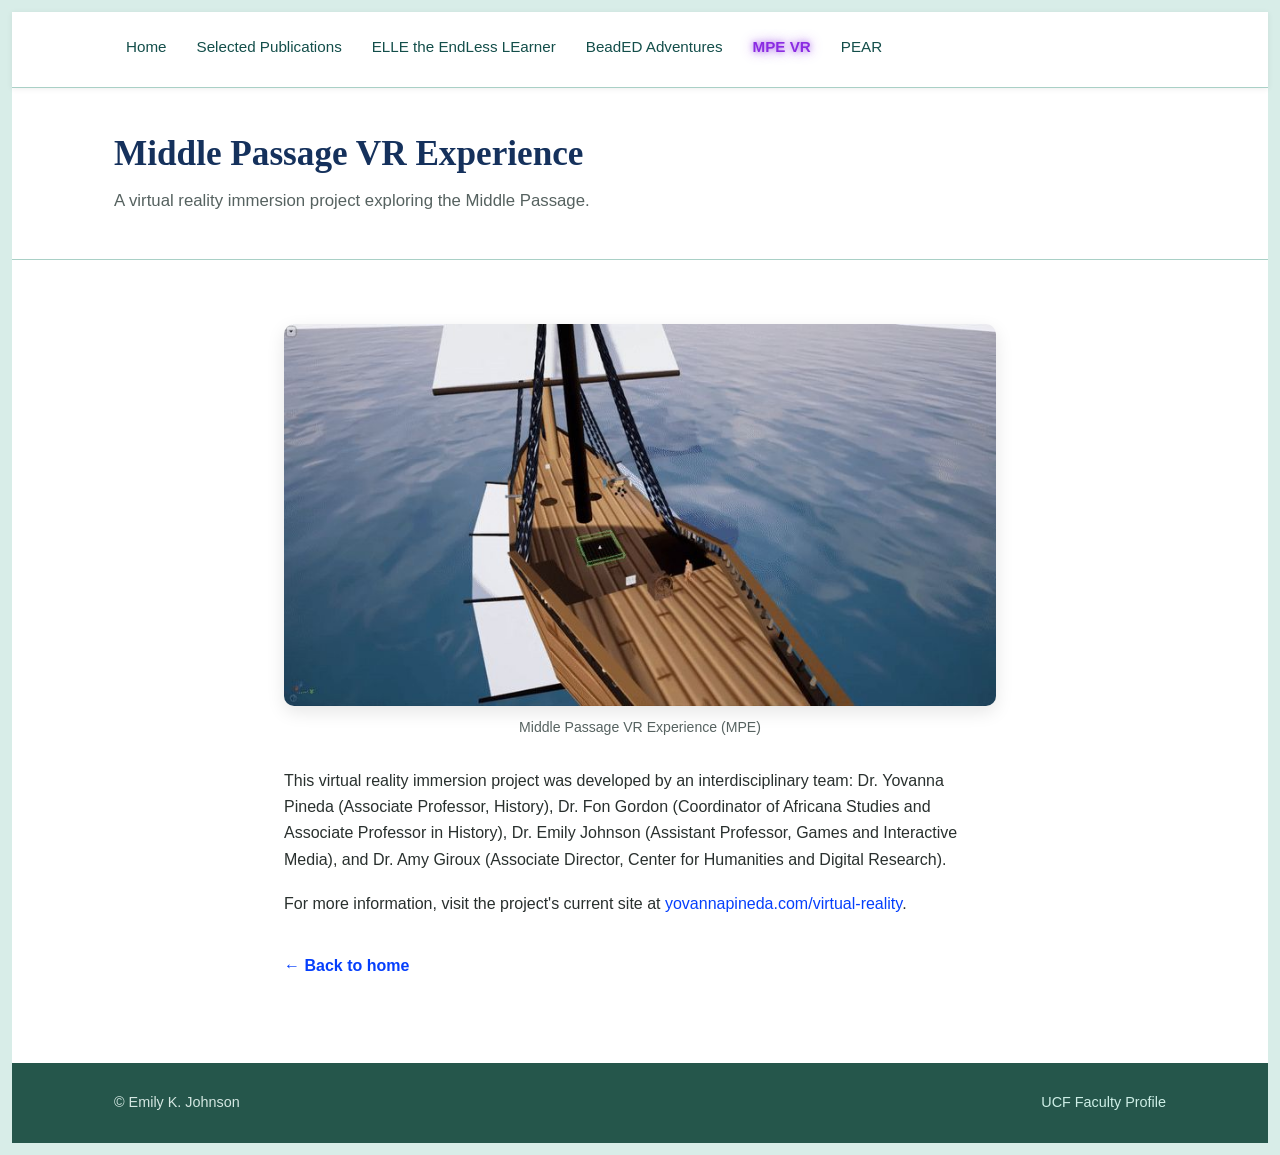
<file: mpe.html>
<!DOCTYPE html>
<html lang="en">
<head>
<meta charset="UTF-8">
<meta name="viewport" content="width=device-width, initial-scale=1.0">
<title>MPE VR | Emily K. Johnson</title>
<link rel="stylesheet" href="css/style.css">
</head>
<body>
<header class="site-header">
  <div class="header-inner">
    <input type="checkbox" id="nav-toggle" class="nav-toggle-checkbox">
    <label for="nav-toggle" class="nav-toggle-label">&#9776;</label>
    <ul class="nav-links">
      <li><a href="index.html">Home</a></li>
      <li><a href="publications.html">Selected Publications</a></li>
      <li><a href="elle.html">ELLE the EndLess LEarner</a></li>
      <li><a href="beadedadventures.html">BeadED Adventures</a></li>
      <li><a href="mpe.html" class="active">MPE VR</a></li>
      <li><a href="pear.html">PEAR</a></li>
    </ul>
  </div>
</header>

<div class="page-hero">
  <div class="container">
    <h1>Middle Passage VR Experience</h1>
    <p class="subtitle">A virtual reality immersion project exploring the Middle Passage.</p>
  </div>
</div>

<main>
  <section>
    <div class="container section-narrow">
      <div class="page-figure">
        <img src="images/2019/07/ship_mpe.jpg" alt="Middle Passage VR Experience">
        <figcaption>Middle Passage VR Experience (MPE)</figcaption>
      </div>

      <p>This virtual reality immersion project was developed by an interdisciplinary team: Dr. Yovanna Pineda (Associate Professor, History), Dr. Fon Gordon (Coordinator of Africana Studies and Associate Professor in History), Dr. Emily Johnson (Assistant Professor, Games and Interactive Media), and Dr. Amy Giroux (Associate Director, Center for Humanities and Digital Research).</p>

      <p>For more information, visit the project's current site at <a href="https://yovannapineda.com/virtual-reality/" target="_blank" rel="noopener">yovannapineda.com/virtual-reality</a>.</p>

      <a class="back-home" href="index.html">&larr; Back to home</a>
    </div>
  </section>
</main>

<footer class="site-footer">
  <div class="container">
    <span>&copy; Emily K. Johnson</span>
    <a href="https://cah.ucf.edu/person/emily-johnson/" target="_blank" rel="noopener">UCF Faculty Profile</a>
  </div>
</footer>
</body>
</html>
</file>
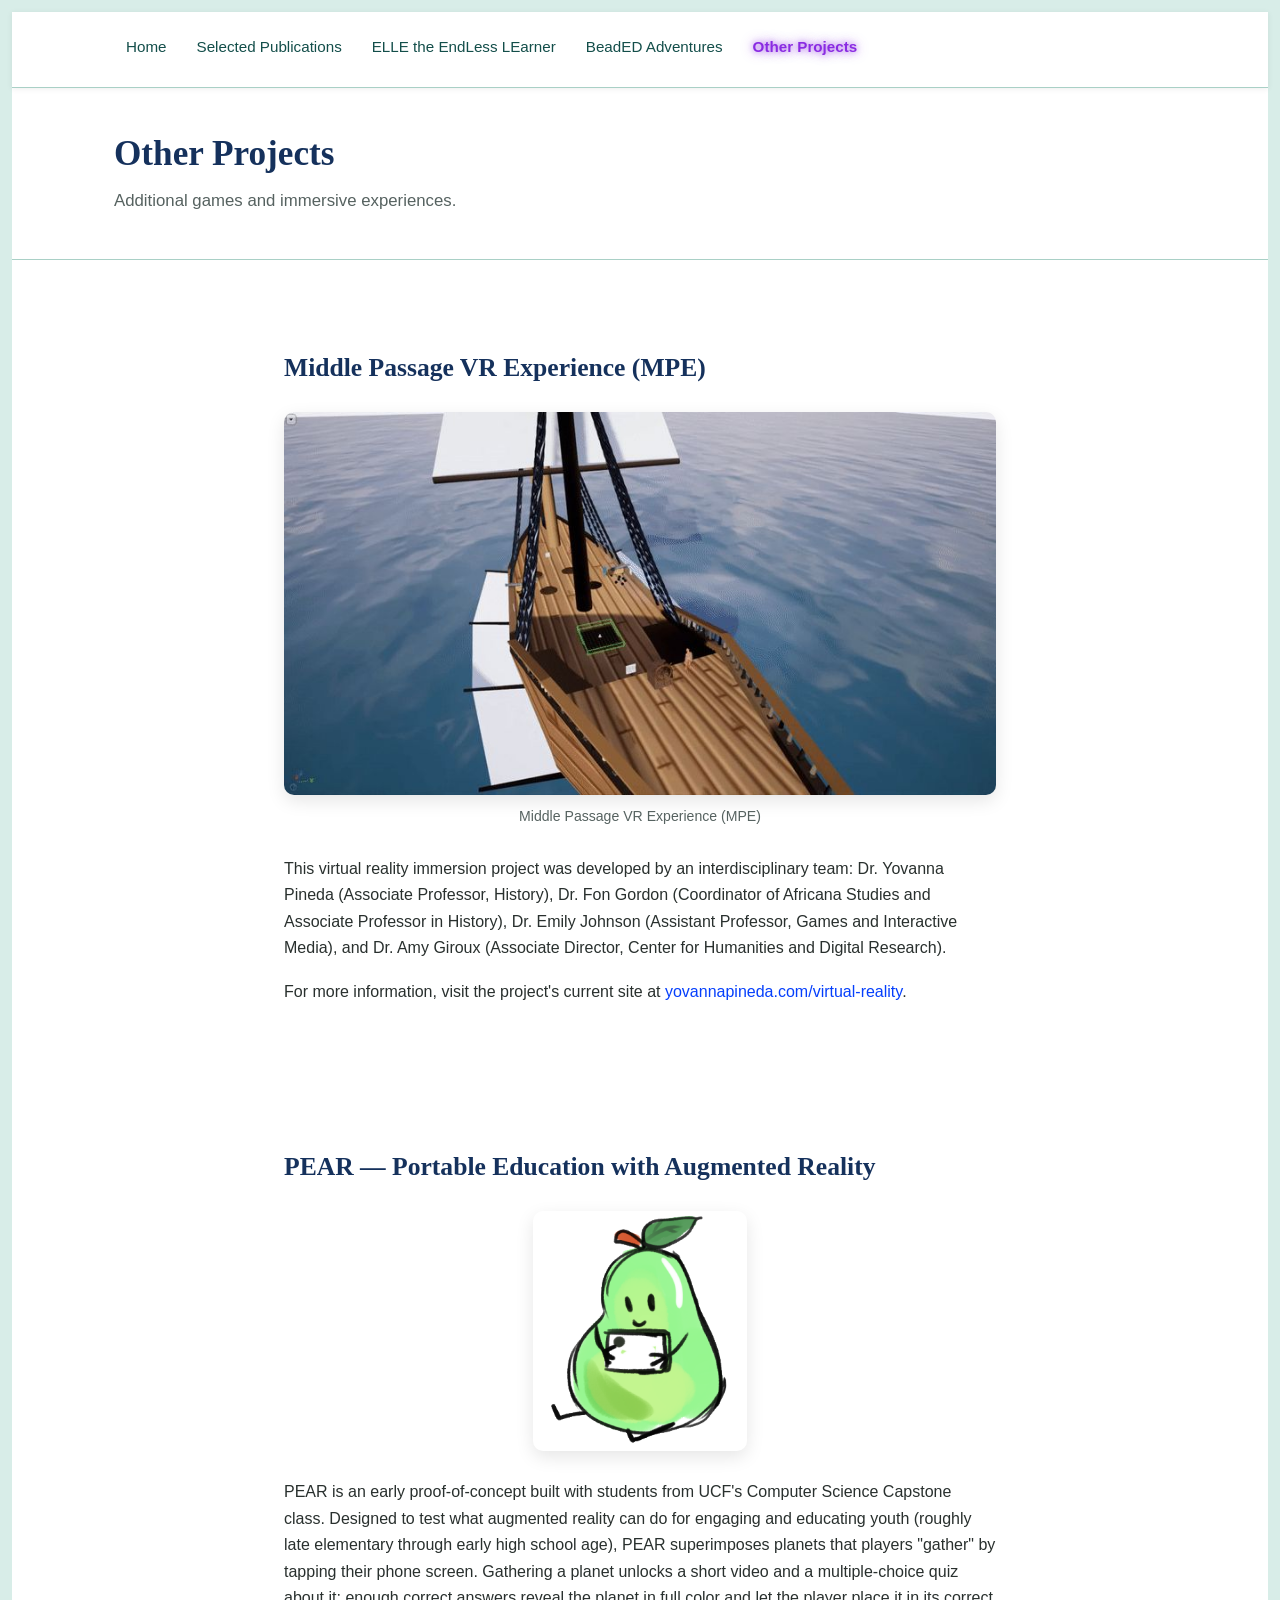
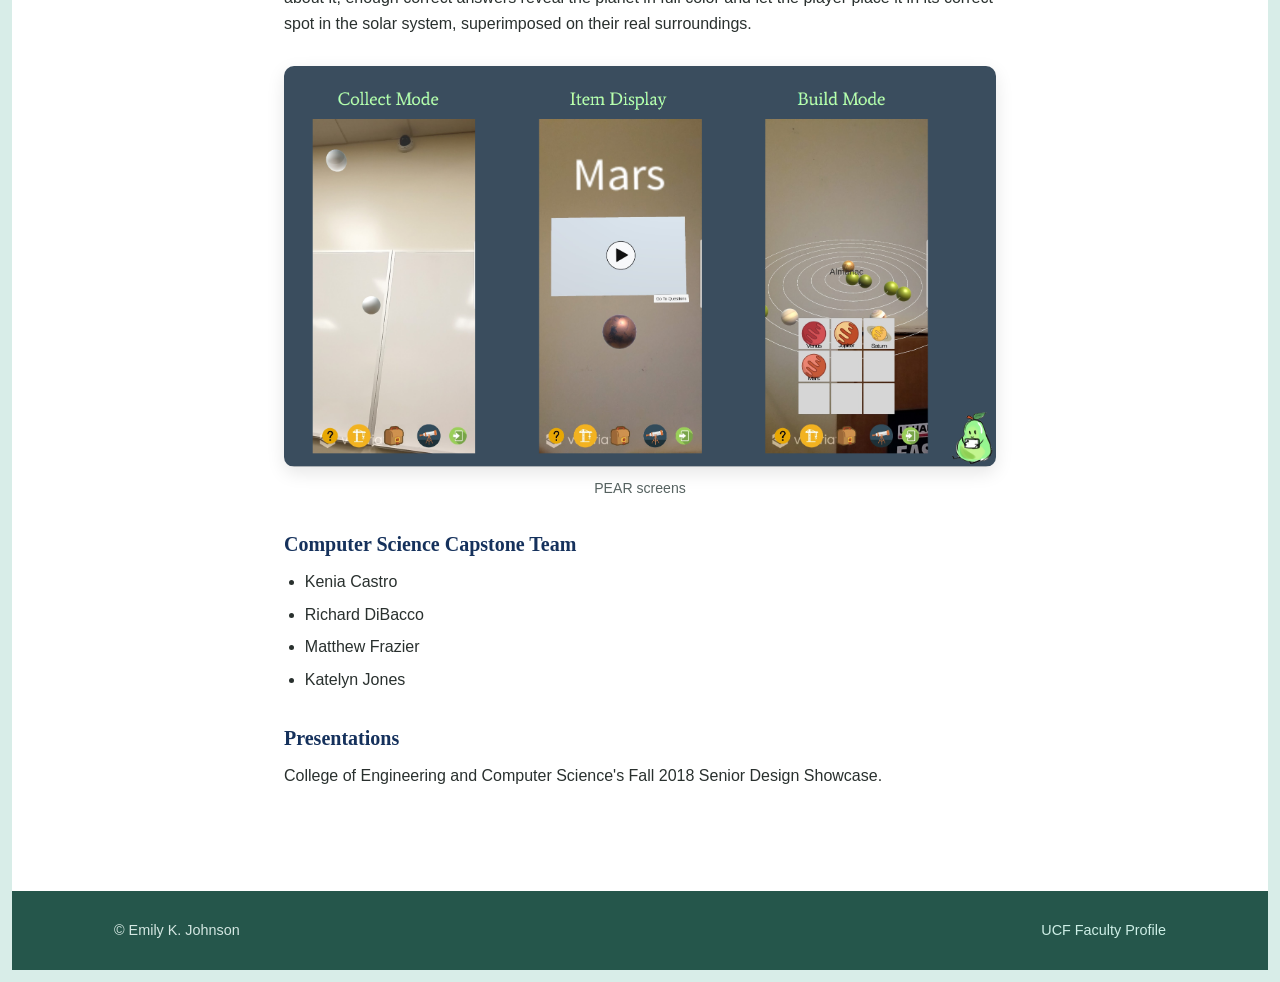
<file: other-projects.html>
<!DOCTYPE html>
<html lang="en">
<head>
<meta charset="UTF-8">
<meta name="viewport" content="width=device-width, initial-scale=1.0">
<title>Other Projects | Emily K. Johnson</title>
<link rel="stylesheet" href="css/style.css">
</head>
<body>
<header class="site-header">
  <div class="header-inner">
    <input type="checkbox" id="nav-toggle" class="nav-toggle-checkbox">
    <label for="nav-toggle" class="nav-toggle-label">&#9776;</label>
    <ul class="nav-links">
      <li><a href="index.html">Home</a></li>
      <li><a href="publications.html">Selected Publications</a></li>
      <li><a href="elle.html">ELLE the EndLess LEarner</a></li>
      <li><a href="beadedadventures.html">BeadED Adventures</a></li>
      <li><a href="other-projects.html" class="active">Other Projects</a></li>
    </ul>
  </div>
</header>

<div class="page-hero">
  <div class="container">
    <h1>Other Projects</h1>
    <p class="subtitle">Additional games and immersive experiences.</p>
  </div>
</div>

<main>
  <section>
    <div class="container section-narrow">
      <h2>Middle Passage VR Experience (MPE)</h2>
      <div class="page-figure">
        <img src="images/2019/07/ship_mpe.jpg" alt="Middle Passage VR Experience">
        <figcaption>Middle Passage VR Experience (MPE)</figcaption>
      </div>

      <p>This virtual reality immersion project was developed by an interdisciplinary team: Dr. Yovanna Pineda (Associate Professor, History), Dr. Fon Gordon (Coordinator of Africana Studies and Associate Professor in History), Dr. Emily Johnson (Assistant Professor, Games and Interactive Media), and Dr. Amy Giroux (Associate Director, Center for Humanities and Digital Research).</p>

      <p>For more information, visit the project's current site at <a href="https://yovannapineda.com/virtual-reality/" target="_blank" rel="noopener">yovannapineda.com/virtual-reality</a>.</p>
    </div>
  </section>

  <section>
    <div class="container section-narrow">
      <h2>PEAR &mdash; Portable Education with Augmented Reality</h2>
      <div class="page-figure">
        <img src="images/2018/11/pear.png" alt="PEAR logo" style="max-height:240px;">
      </div>

      <p>PEAR is an early proof-of-concept built with students from UCF's Computer Science Capstone class. Designed to test what augmented reality can do for engaging and educating youth (roughly late elementary through early high school age), PEAR superimposes planets that players "gather" by tapping their phone screen. Gathering a planet unlocks a short video and a multiple-choice quiz about it; enough correct answers reveal the planet in full color and let the player place it in its correct spot in the solar system, superimposed on their real surroundings.</p>

      <div class="page-figure">
        <img src="images/2018/11/pear_screens.png" alt="PEAR app screens">
        <figcaption>PEAR screens</figcaption>
      </div>

      <h3>Computer Science Capstone Team</h3>
      <ul>
        <li>Kenia Castro</li>
        <li>Richard DiBacco</li>
        <li>Matthew Frazier</li>
        <li>Katelyn Jones</li>
      </ul>

      <h3>Presentations</h3>
      <p>College of Engineering and Computer Science's Fall 2018 Senior Design Showcase.</p>
    </div>
  </section>
</main>

<footer class="site-footer">
  <div class="container">
    <span>&copy; Emily K. Johnson</span>
    <a href="https://cah.ucf.edu/person/emily-johnson/" target="_blank" rel="noopener">UCF Faculty Profile</a>
  </div>
</footer>
</body>
</html>
</file>
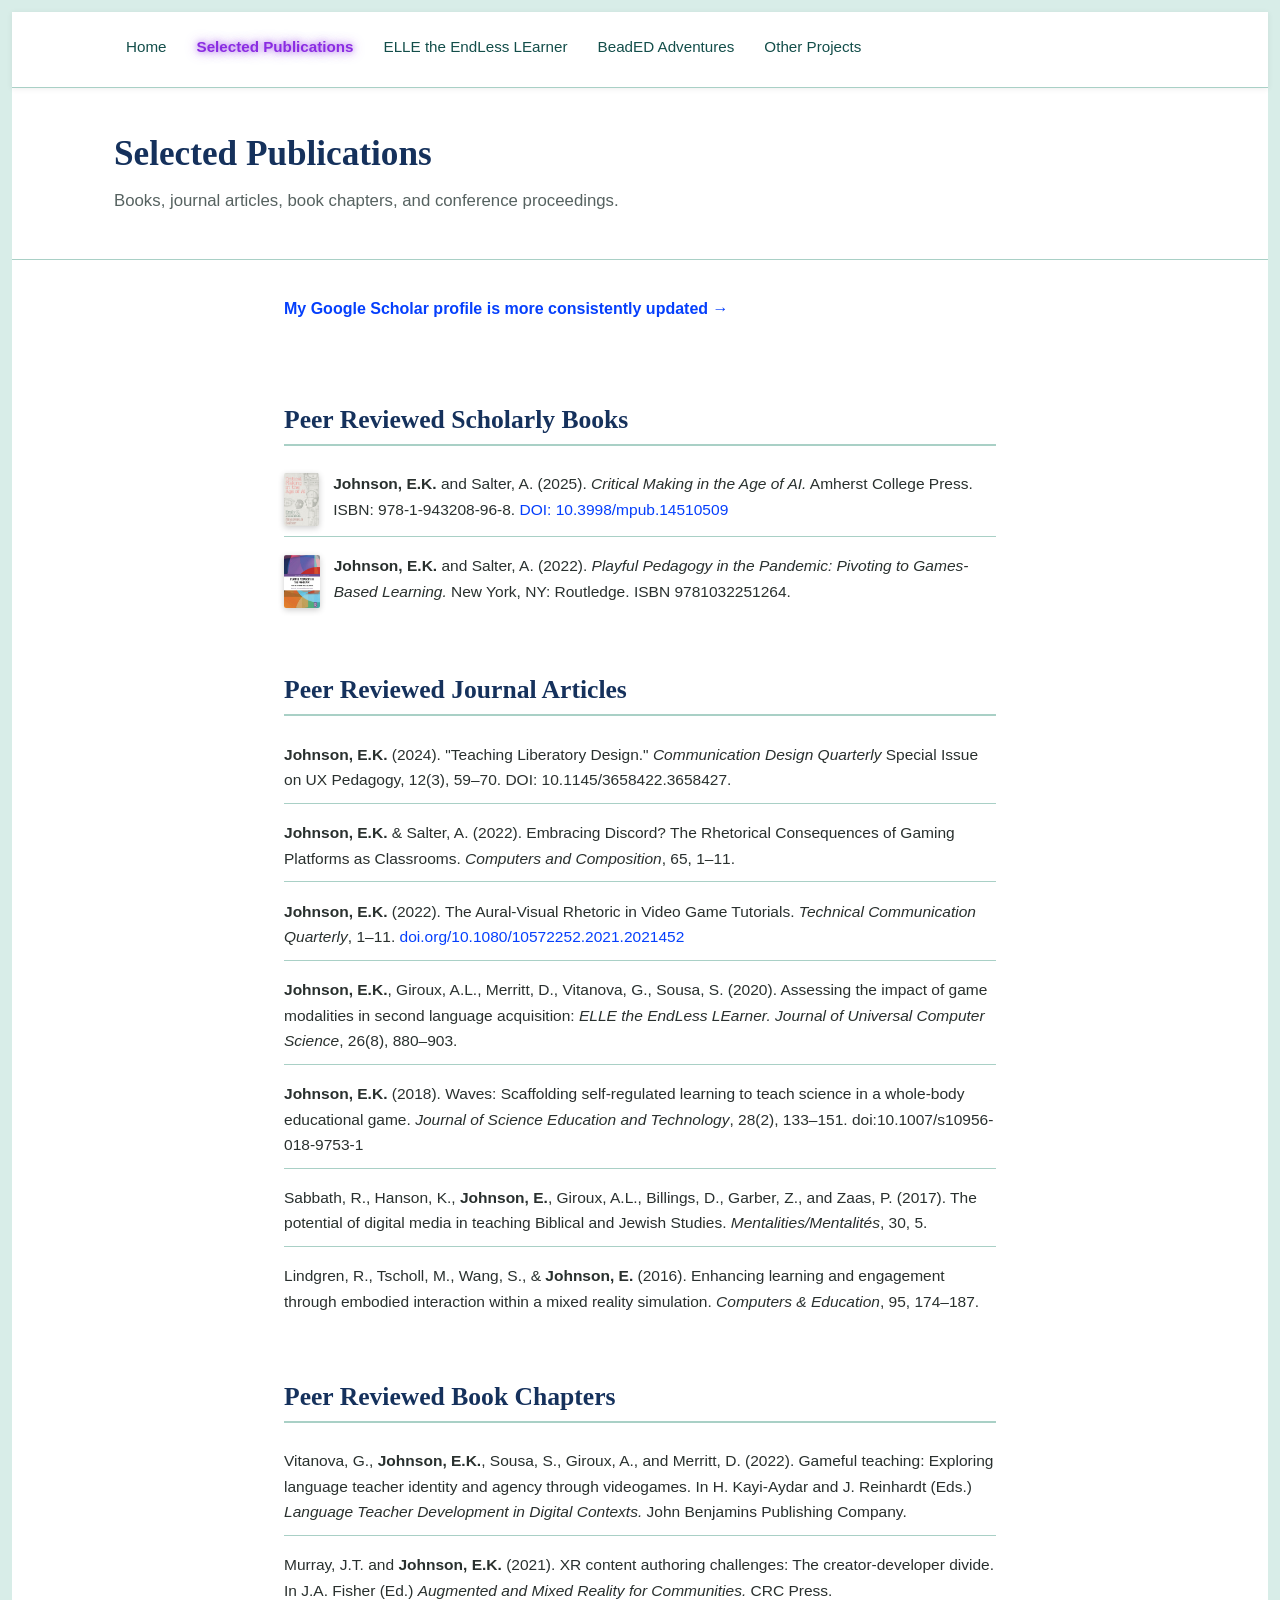
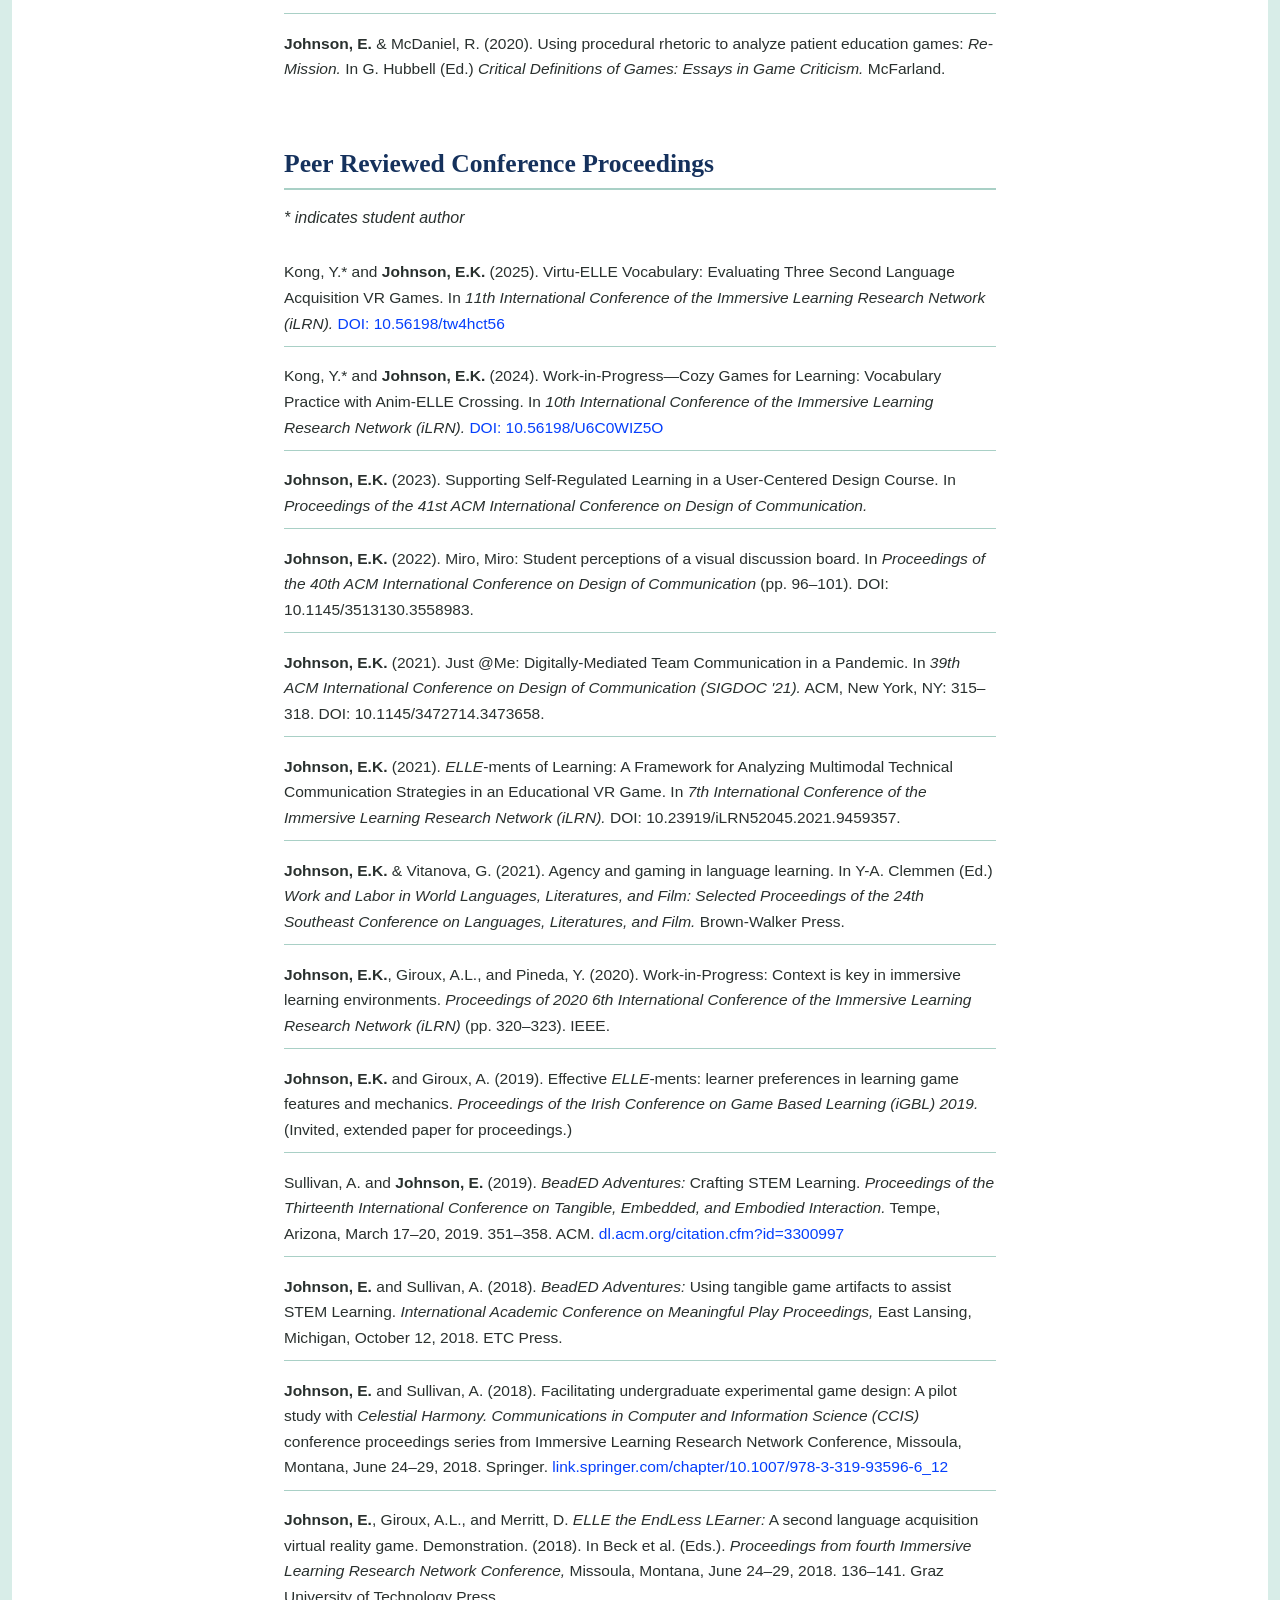
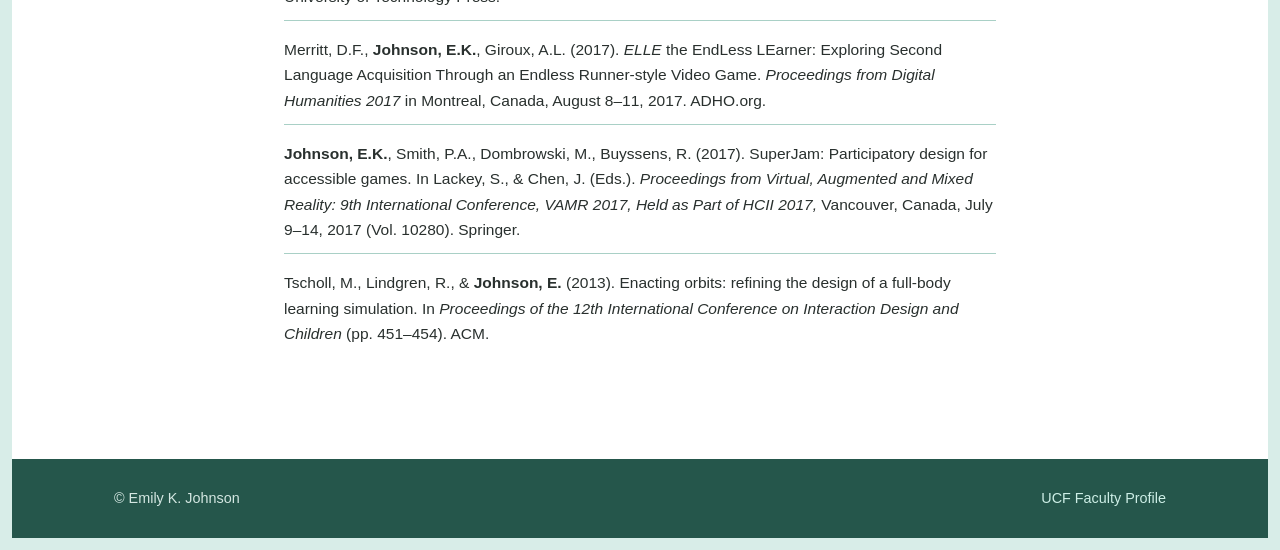
<file: publications.html>
<!DOCTYPE html>
<html lang="en">
<head>
<meta charset="UTF-8">
<meta name="viewport" content="width=device-width, initial-scale=1.0">
<title>Selected Publications | Emily K. Johnson</title>
<link rel="stylesheet" href="css/style.css">
</head>
<body>
<header class="site-header">
  <div class="header-inner">
    <input type="checkbox" id="nav-toggle" class="nav-toggle-checkbox">
    <label for="nav-toggle" class="nav-toggle-label">&#9776;</label>
    <ul class="nav-links">
      <li><a href="index.html">Home</a></li>
      <li><a href="publications.html" class="active">Selected Publications</a></li>
      <li><a href="elle.html">ELLE the EndLess LEarner</a></li>
      <li><a href="beadedadventures.html">BeadED Adventures</a></li>
      <li><a href="other-projects.html">Other Projects</a></li>
    </ul>
  </div>
</header>

<div class="page-hero">
  <div class="container">
    <h1>Selected Publications</h1>
    <p class="subtitle">Books, journal articles, book chapters, and conference proceedings.</p>
  </div>
</div>

<main>
  <section>
    <div class="container section-narrow pub-list">
      <a class="scholar-link" href="https://scholar.google.com/citations?user=duwrp5kAAAAJ&hl=en" target="_blank" rel="noopener">My Google Scholar profile is more consistently updated &rarr;</a>

      <h2>Peer Reviewed Scholarly Books</h2>
      <ul>
        <li class="pub-book"><img src="images/2024/12/cmcover.jpg" alt="Critical Making in the Age of AI cover"><span><strong>Johnson, E.K.</strong> and Salter, A. (2025). <em>Critical Making in the Age of AI.</em> Amherst College Press. ISBN: 978-1-943208-96-8. <a href="https://doi.org/10.3998/mpub.14510509" target="_blank" rel="noopener">DOI: 10.3998/mpub.14510509</a></span></li>
        <li class="pub-book"><img src="images/2024/12/bookcover.jpg" alt="Playful Pedagogy in the Pandemic cover"><span><strong>Johnson, E.K.</strong> and Salter, A. (2022). <em>Playful Pedagogy in the Pandemic: Pivoting to Games-Based Learning.</em> New York, NY: Routledge. ISBN 9781032251264.</span></li>
      </ul>

      <h2>Peer Reviewed Journal Articles</h2>
      <ul>
        <li><strong>Johnson, E.K.</strong> (2024). "Teaching Liberatory Design." <em>Communication Design Quarterly</em> Special Issue on UX Pedagogy, 12(3), 59&ndash;70. DOI: 10.1145/3658422.3658427.</li>
        <li><strong>Johnson, E.K.</strong> &amp; Salter, A. (2022). Embracing Discord? The Rhetorical Consequences of Gaming Platforms as Classrooms. <em>Computers and Composition</em>, 65, 1&ndash;11.</li>
        <li><strong>Johnson, E.K.</strong> (2022). The Aural-Visual Rhetoric in Video Game Tutorials. <em>Technical Communication Quarterly</em>, 1&ndash;11. <a href="https://doi.org/10.1080/10572252.2021.2021452" target="_blank" rel="noopener">doi.org/10.1080/10572252.2021.2021452</a></li>
        <li><strong>Johnson, E.K.</strong>, Giroux, A.L., Merritt, D., Vitanova, G., Sousa, S. (2020). Assessing the impact of game modalities in second language acquisition: <em>ELLE the EndLess LEarner.</em> <em>Journal of Universal Computer Science</em>, 26(8), 880&ndash;903.</li>
        <li><strong>Johnson, E.K.</strong> (2018). Waves: Scaffolding self-regulated learning to teach science in a whole-body educational game. <em>Journal of Science Education and Technology</em>, 28(2), 133&ndash;151. doi:10.1007/s10956-018-9753-1</li>
        <li>Sabbath, R., Hanson, K., <strong>Johnson, E.</strong>, Giroux, A.L., Billings, D., Garber, Z., and Zaas, P. (2017). The potential of digital media in teaching Biblical and Jewish Studies. <em>Mentalities/Mentalit&eacute;s</em>, 30, 5.</li>
        <li>Lindgren, R., Tscholl, M., Wang, S., &amp; <strong>Johnson, E.</strong> (2016). Enhancing learning and engagement through embodied interaction within a mixed reality simulation. <em>Computers &amp; Education</em>, 95, 174&ndash;187.</li>
      </ul>

      <h2>Peer Reviewed Book Chapters</h2>
      <ul>
        <li>Vitanova, G., <strong>Johnson, E.K.</strong>, Sousa, S., Giroux, A., and Merritt, D. (2022). Gameful teaching: Exploring language teacher identity and agency through videogames. In H. Kayi-Aydar and J. Reinhardt (Eds.) <em>Language Teacher Development in Digital Contexts.</em> John Benjamins Publishing Company.</li>
        <li>Murray, J.T. and <strong>Johnson, E.K.</strong> (2021). XR content authoring challenges: The creator-developer divide. In J.A. Fisher (Ed.) <em>Augmented and Mixed Reality for Communities.</em> CRC Press.</li>
        <li><strong>Johnson, E.</strong> &amp; McDaniel, R. (2020). Using procedural rhetoric to analyze patient education games: <em>Re-Mission.</em> In G. Hubbell (Ed.) <em>Critical Definitions of Games: Essays in Game Criticism.</em> McFarland.</li>
      </ul>

      <h2>Peer Reviewed Conference Proceedings</h2>
      <p><em>* indicates student author</em></p>
      <ul>
        <li>Kong, Y.* and <strong>Johnson, E.K.</strong> (2025). Virtu-ELLE Vocabulary: Evaluating Three Second Language Acquisition VR Games. In <em>11th International Conference of the Immersive Learning Research Network (iLRN).</em> <a href="https://doi.org/10.56198/tw4hct56" target="_blank" rel="noopener">DOI: 10.56198/tw4hct56</a></li>
        <li>Kong, Y.* and <strong>Johnson, E.K.</strong> (2024). Work-in-Progress&mdash;Cozy Games for Learning: Vocabulary Practice with Anim-ELLE Crossing. In <em>10th International Conference of the Immersive Learning Research Network (iLRN).</em> <a href="https://doi.org/10.56198/U6C0WIZ5O" target="_blank" rel="noopener">DOI: 10.56198/U6C0WIZ5O</a></li>
        <li><strong>Johnson, E.K.</strong> (2023). Supporting Self-Regulated Learning in a User-Centered Design Course. In <em>Proceedings of the 41st ACM International Conference on Design of Communication.</em></li>
        <li><strong>Johnson, E.K.</strong> (2022). Miro, Miro: Student perceptions of a visual discussion board. In <em>Proceedings of the 40th ACM International Conference on Design of Communication</em> (pp. 96&ndash;101). DOI: 10.1145/3513130.3558983.</li>
        <li><strong>Johnson, E.K.</strong> (2021). Just @Me: Digitally-Mediated Team Communication in a Pandemic. In <em>39th ACM International Conference on Design of Communication (SIGDOC '21).</em> ACM, New York, NY: 315&ndash;318. DOI: 10.1145/3472714.3473658.</li>
        <li><strong>Johnson, E.K.</strong> (2021). <em>ELLE</em>-ments of Learning: A Framework for Analyzing Multimodal Technical Communication Strategies in an Educational VR Game. In <em>7th International Conference of the Immersive Learning Research Network (iLRN).</em> DOI: 10.23919/iLRN52045.2021.9459357.</li>
        <li><strong>Johnson, E.K.</strong> &amp; Vitanova, G. (2021). Agency and gaming in language learning. In Y-A. Clemmen (Ed.) <em>Work and Labor in World Languages, Literatures, and Film: Selected Proceedings of the 24th Southeast Conference on Languages, Literatures, and Film.</em> Brown-Walker Press.</li>
        <li><strong>Johnson, E.K.</strong>, Giroux, A.L., and Pineda, Y. (2020). Work-in-Progress: Context is key in immersive learning environments. <em>Proceedings of 2020 6th International Conference of the Immersive Learning Research Network (iLRN)</em> (pp. 320&ndash;323). IEEE.</li>
        <li><strong>Johnson, E.K.</strong> and Giroux, A. (2019). Effective <em>ELLE</em>-ments: learner preferences in learning game features and mechanics. <em>Proceedings of the Irish Conference on Game Based Learning (iGBL) 2019.</em> (Invited, extended paper for proceedings.)</li>
        <li>Sullivan, A. and <strong>Johnson, E.</strong> (2019). <em>BeadED Adventures:</em> Crafting STEM Learning. <em>Proceedings of the Thirteenth International Conference on Tangible, Embedded, and Embodied Interaction.</em> Tempe, Arizona, March 17&ndash;20, 2019. 351&ndash;358. ACM. <a href="https://dl.acm.org/citation.cfm?id=3300997" target="_blank" rel="noopener">dl.acm.org/citation.cfm?id=3300997</a></li>
        <li><strong>Johnson, E.</strong> and Sullivan, A. (2018). <em>BeadED Adventures:</em> Using tangible game artifacts to assist STEM Learning. <em>International Academic Conference on Meaningful Play Proceedings,</em> East Lansing, Michigan, October 12, 2018. ETC Press.</li>
        <li><strong>Johnson, E.</strong> and Sullivan, A. (2018). Facilitating undergraduate experimental game design: A pilot study with <em>Celestial Harmony.</em> <em>Communications in Computer and Information Science (CCIS)</em> conference proceedings series from Immersive Learning Research Network Conference, Missoula, Montana, June 24&ndash;29, 2018. Springer. <a href="https://link.springer.com/chapter/10.1007/978-3-319-93596-6_12" target="_blank" rel="noopener">link.springer.com/chapter/10.1007/978-3-319-93596-6_12</a></li>
        <li><strong>Johnson, E.</strong>, Giroux, A.L., and Merritt, D. <em>ELLE the EndLess LEarner:</em> A second language acquisition virtual reality game. Demonstration. (2018). In Beck et al. (Eds.). <em>Proceedings from fourth Immersive Learning Research Network Conference,</em> Missoula, Montana, June 24&ndash;29, 2018. 136&ndash;141. Graz University of Technology Press.</li>
        <li>Merritt, D.F., <strong>Johnson, E.K.</strong>, Giroux, A.L. (2017). <em>ELLE</em> the EndLess LEarner: Exploring Second Language Acquisition Through an Endless Runner-style Video Game. <em>Proceedings from Digital Humanities 2017</em> in Montreal, Canada, August 8&ndash;11, 2017. ADHO.org.</li>
        <li><strong>Johnson, E.K.</strong>, Smith, P.A., Dombrowski, M., Buyssens, R. (2017). SuperJam: Participatory design for accessible games. In Lackey, S., &amp; Chen, J. (Eds.). <em>Proceedings from Virtual, Augmented and Mixed Reality: 9th International Conference, VAMR 2017, Held as Part of HCII 2017,</em> Vancouver, Canada, July 9&ndash;14, 2017 (Vol. 10280). Springer.</li>
        <li>Tscholl, M., Lindgren, R., &amp; <strong>Johnson, E.</strong> (2013). Enacting orbits: refining the design of a full-body learning simulation. In <em>Proceedings of the 12th International Conference on Interaction Design and Children</em> (pp. 451&ndash;454). ACM.</li>
      </ul>
    </div>
  </section>
  <div class="container section-narrow">
  </div>
</main>

<footer class="site-footer">
  <div class="container">
    <span>&copy; Emily K. Johnson</span>
    <a href="https://cah.ucf.edu/person/emily-johnson/" target="_blank" rel="noopener">UCF Faculty Profile</a>
  </div>
</footer>
</body>
</html>
</file>
<file: css/style.css>
:root {

  --color-bg: #ffffff;          
  --color-surface: #ffffff;     
  --color-text: #29302e;
  --color-muted: #566260;
  --color-border: #a9d0c6;      
  --color-accent: #053ffc;      /* WP link / accent blue */
  --color-accent-dark: #0a2db0;
  --color-header: #2f6b5e;      /* deep teal (mint family) for nav/footer */
  --color-header-dark: #25564b;
  --color-header-text: #134e4a; /* dark teal header text (all pages) */
  --color-heading: #15315c;     /* navy blue page headings */
  --max-width: 1100px;
  --content-width: 760px;
  --radius: 10px;
}

* {
  box-sizing: border-box;
}

html {
  scroll-behavior: smooth;
}

::selection {
  background: var(--color-accent);
  color: #fff;
}

body {
  margin: 0;
  font-family: "Source Sans Pro", "Segoe UI", Roboto, Helvetica, Arial, sans-serif;
  color: var(--color-text);
  background: var(--color-bg);
  line-height: 1.65;
  border: 12px solid #d8ede8;
  min-height: 100vh;
}

h1, h2, h3, h4 {
  font-family: Georgia, "Times New Roman", serif;
  font-weight: 600;
  line-height: 1.25;
  color: var(--color-heading);
  margin: 0 0 0.6em;
}

h1 { font-size: 2.2rem; }
h2 { font-size: 1.6rem; margin-top: 2.2em; }
h3 { font-size: 1.25rem; margin-top: 1.6em; }

p { margin: 0 0 1.1em; }

a {
  color: var(--color-accent);
  text-decoration: none;
}

a:hover, a:focus {
  text-decoration: underline;
}

img {
  max-width: 100%;
  height: auto;
  display: block;
}

ul {
  margin: 0 0 1.1em;
  padding-left: 1.3em;
}

li {
  margin-bottom: 0.4em;
}

.container {
  max-width: var(--max-width);
  margin: 0 auto;
  padding: 0 24px;
}

/* Header / Nav */

.site-header {
  background: #ffffff;
  color: var(--color-header);
  position: sticky;
  top: 0;
  z-index: 50;
  border-bottom: 1px solid var(--color-border);
  box-shadow: 0 1px 6px rgba(0,0,0,0.07);
}

.header-inner {
  max-width: var(--max-width);
  margin: 0 auto;
  padding: 14px 24px;
  display: flex;
  align-items: center;
  justify-content: space-between;
  flex-wrap: wrap;
}

.site-title {
  font-family: Georgia, "Times New Roman", serif;
  font-size: 1.3rem;
  color: var(--color-header-text);
  letter-spacing: 0.3px;
}

.site-title:hover {
  text-decoration: none;
  color: #0a3a3a;
}

.site-title .degree {
  font-weight: 400;
  opacity: 0.85;
}

.nav-toggle-checkbox {
  display: none;
}

.nav-toggle-label {
  display: none;
  cursor: pointer;
  font-size: 1.6rem;
  color: var(--color-header-text);
  line-height: 1;
  padding: 4px 8px;
}

.nav-links {
  display: flex;
  flex-wrap: wrap;
  gap: 6px;
  list-style: none;
  margin: 0;
  padding: 0;
}

.nav-links a {
  display: inline-block;
  color: var(--color-header-text);
  padding: 8px 12px;
  border-radius: 6px;
  font-size: 0.95rem;
}

.nav-links a:hover, .nav-links a:focus {
  background: rgba(0,0,0,0.05);
  text-decoration: none;
}

/* Current page: glowing purple text, no box */
.nav-links a.active,
.nav-links a.active:hover {
  background: transparent;
  color: #8a2be2;
  font-weight: 700;
  text-shadow:
    0 0 6px rgba(138, 43, 226, 0.65),
    0 0 14px rgba(138, 43, 226, 0.45);
}

@media (max-width: 820px) {
  .nav-toggle-label { display: block; }
  .nav-links {
    display: none;
    flex-direction: column;
    width: 100%;
    margin-top: 12px;
  }
  .nav-toggle-checkbox:checked ~ .nav-links {
    display: flex;
  }
  .nav-links a { padding: 10px 12px; }
}

/* Intro (headshot + bio) */

.intro {
  padding: 48px 0 28px;
}

.intro .container {
  display: flow-root; /* contain the floated headshot */
}

.intro .headshot {
  float: left;
  width: 172px;
  border-radius: var(--radius);
  box-shadow: 0 4px 12px rgba(0,0,0,0.16);
  margin: 6px 26px 10px 0;
}

.intro h1 {
  margin-bottom: 0.1em;
}

.intro .tagline {
  color: var(--color-muted);
  font-size: 1.1rem;
  margin-bottom: 1.3em;
}

.intro p {
  font-size: 1.05rem;
}

@media (max-width: 600px) {
  .intro .headshot {
    float: none;
    display: block;
    margin: 0 auto 22px;
    width: 150px;
  }
  .intro h1, .intro .tagline {
    text-align: center;
  }
}

/* Sections */

section {
  padding: 36px 0;
}

.section-narrow {
  max-width: var(--content-width);
  margin: 0 auto;
}

/* Project cards grid */

.project-grid {
  display: grid;
  grid-template-columns: repeat(auto-fit, minmax(180px, 1fr));
  gap: 20px;
  margin-top: 28px;
}

.project-card {
  background: var(--color-surface);
  border: 1px solid var(--color-border);
  border-radius: var(--radius);
  overflow: hidden;
  display: flex;
  flex-direction: column;
  transition: transform 0.15s ease, box-shadow 0.15s ease;
}

.project-card:hover {
  transform: translateY(-3px);
  box-shadow: 0 10px 24px rgba(0,0,0,0.08);
}

.project-card img {
  width: 100%;
  aspect-ratio: 16/9;
  object-fit: cover;
}

.project-card-body {
  padding: 18px 20px 22px;
  display: flex;
  flex-direction: column;
  flex: 1;
}

.project-card-body h3 {
  margin-top: 0;
  font-size: 1.15rem;
}

.project-card-body p {
  color: var(--color-muted);
  font-size: 0.96rem;
  flex: 1;
}

.card-link {
  font-weight: 600;
  font-size: 0.92rem;
}

/* Books */

.book-grid {
  display: flex;
  flex-wrap: wrap;
  gap: 32px;
  margin-top: 20px;
}

.book-cover {
  display: flex;
  flex-direction: column;
  align-items: center;
  text-align: center;
  width: 120px;
  color: var(--color-text);
}

.book-cover:hover {
  text-decoration: none;
}

.book-cover img {
  width: 120px;
  height: auto;          /* preserve the cover's natural ratio */
  border-radius: 4px;
  box-shadow: 0 5px 14px rgba(0,0,0,0.18);
  transition: transform 0.15s ease, box-shadow 0.15s ease;
}

.book-cover:hover img {
  transform: translateY(-3px);
  box-shadow: 0 10px 22px rgba(0,0,0,0.22);
}

.book-cover span {
  display: block;
  margin-top: 12px;
  font-size: 0.9rem;
  line-height: 1.4;
  color: var(--color-muted);
}

.book-cover:hover span em {
  color: var(--color-accent);
}

/* Page header (project / publications pages) */

.page-hero {
  background: var(--color-surface);
  border-bottom: 1px solid var(--color-border);
  padding: 44px 0;
}

.page-hero h1 {
  margin-bottom: 0.3em;
}

.page-hero .subtitle {
  color: var(--color-muted);
  font-size: 1.05rem;
  margin: 0;
}

.page-figure {
  margin: 28px 0;
  text-align: center;
}

.page-figure img {
  margin: 0 auto;
  border-radius: var(--radius);
  box-shadow: 0 6px 18px rgba(0,0,0,0.1);
  max-height: 420px;
  width: auto;
}

.page-figure figcaption {
  color: var(--color-muted);
  font-size: 0.88rem;
  margin-top: 10px;
}

/* Gallery */

.gallery {
  display: grid;
  grid-template-columns: repeat(auto-fit, minmax(200px, 1fr));
  gap: 16px;
  margin: 24px 0 36px;
}

.gallery figure {
  margin: 0;
  background: var(--color-surface);
  border: 1px solid var(--color-border);
  border-radius: var(--radius);
  overflow: hidden;
}

.gallery img {
  width: 100%;
  aspect-ratio: 4/3;
  object-fit: cover;
}

.gallery figcaption {
  padding: 8px 12px;
  font-size: 0.85rem;
  color: var(--color-muted);
}

/* Credits / team lists */

.credit-block {
  background: var(--color-surface);
  border: 1px solid var(--color-border);
  border-radius: var(--radius);
  padding: 20px 24px;
  margin: 18px 0;
}

.credit-block h4 {
  margin-top: 0;
}

.credit-block ul {
  margin-bottom: 0;
}

/* Publications */

.pub-list h2 {
  border-bottom: 2px solid var(--color-border);
  padding-bottom: 8px;
}

.pub-list ul {
  list-style: none;
  padding-left: 0;
}

.pub-list li {
  padding: 10px 0;
  border-bottom: 1px solid var(--color-border);
  font-size: 0.97rem;
}

.pub-list li:last-child {
  border-bottom: none;
}

/* Book entries with a small cover thumbnail */
.pub-list li.pub-book {
  display: flex;
  align-items: flex-start;
  gap: 14px;
}

.pub-list li.pub-book img {
  height: 3.4em;          /* ~ the height of the citation text */
  width: auto;
  flex-shrink: 0;
  border-radius: 2px;
  box-shadow: 0 2px 6px rgba(0,0,0,0.2);
  margin-top: 2px;
}

.scholar-link {
  display: inline-block;
  margin-bottom: 1.6em;
  font-weight: 600;
}

/* Tips list */

.tip-list li {
  margin-bottom: 0.9em;
}

.resource-columns {
  display: grid;
  grid-template-columns: repeat(auto-fit, minmax(260px, 1fr));
  gap: 28px;
  margin-top: 16px;
}

/* Footer */

.site-footer {
  background: var(--color-header-dark);
  color: #d4e7e2;
  margin-top: 48px;
  padding: 28px 0;
  font-size: 0.9rem;
}

.site-footer a {
  color: #cdeee6;
}

.site-footer .container {
  display: flex;
  justify-content: space-between;
  flex-wrap: wrap;
  gap: 10px;
}

.back-home {
  display: inline-block;
  margin: 18px 0 0;
  font-weight: 600;
}

/* ============================================================
   ELLE page theme — matches the chdr.cs.ucf.edu/elle platform
   (slate blue #3f6184 + teal #5da8af on light backgrounds)
   ============================================================ */

body.elle-theme {
  /* keep the platform's slate-blue accents, but share the site background */
  --color-surface: #ffffff;
  --color-border: #c7d8e2;
  --color-muted: #566472;
  --color-text: #20303f;
  --color-accent: #3f6184;
  --color-accent-dark: #2f4a66;
  --color-header-dark: #2f4a66;
}

body.elle-theme .page-figure img {
  border-radius: 12px;
}

/* Per-game entries (title, team dropdown, thumbnail, description) */

.game-entry {
  padding: 14px 0 24px;
  border-bottom: 1px solid var(--color-border);
}

.game-entry:last-of-type {
  border-bottom: none;
}

.game-entry h3 {
  margin: 0 0 10px;
}

.game-entry .year {
  font-weight: 400;
  color: var(--color-muted);
  font-size: 0.95rem;
}

.game-entry .team {
  max-width: 540px;
  margin: 0 0 14px;
}

.game-thumb {
  display: block;
  width: 100%;
  max-width: 540px;       /* same width as the Student team dropdowns */
  height: auto;
  border-radius: 12px;
  box-shadow: 0 4px 12px rgba(0,0,0,0.16);
  margin: 0 0 14px;
}

.game-entry p {
  margin-bottom: 0;
}

/* Development team dropdowns */

.team-list {
  margin-top: 20px;
  display: grid;
  gap: 10px;
}

.team {
  background: var(--color-surface);
  border: 1px solid var(--color-border);
  border-radius: 12px;
  overflow: hidden;
}

.team > summary {
  cursor: pointer;
  padding: 14px 18px;
  font-family: Georgia, "Times New Roman", serif;
  font-weight: 600;
  background: var(--color-accent);
  color: #ffffff;
  list-style: none;
  display: flex;
  justify-content: space-between;
  align-items: center;
  gap: 12px;
}

.team > summary::-webkit-details-marker { display: none; }

.team > summary::after {
  content: "\25BE";
  color: #ffffff;
  font-size: 1.1rem;
  transition: transform 0.2s ease;
  flex-shrink: 0;
}

.team[open] > summary::after { transform: rotate(180deg); }

.team > summary:hover { background: var(--color-accent-dark); }

.team .year {
  font-weight: 400;
  color: rgba(255,255,255,0.8);
  font-size: 0.85rem;
}

.team .team-group {
  margin: 14px 20px 2px;
  font-weight: 700;
  font-size: 0.9rem;
  color: var(--color-heading);
}

.team .roster {
  margin: 0;
  padding: 2px 20px 8px 38px;
  columns: 2;
}

.team > .roster:last-child {
  padding-bottom: 16px;
}

.team .roster li {
  margin-bottom: 4px;
  break-inside: avoid;
}

@media (max-width: 520px) {
  .team .roster { columns: 1; }
}

/* ELLE table of contents */

.toc {
  background: var(--color-surface);
  border: 1px solid var(--color-border);
  border-radius: 12px;
  padding: 18px 22px;
  margin: 20px 0 8px;
}

.toc h2 {
  margin: 0 0 12px;
  font-size: 1.15rem;
}

.toc ul {
  margin: 0;
  padding-left: 1.2em;
  columns: 2;
  column-gap: 32px;
  font-size: 0.95rem;
}

.toc li {
  margin-bottom: 5px;
  break-inside: avoid;
}

@media (max-width: 560px) {
  .toc ul { columns: 1; }
}

.game-entry { scroll-margin-top: 80px; }

/* Publications & presentations */

.pub-venue {
  font-weight: 700;
  color: var(--color-heading);
  margin: 18px 0 2px;
  font-size: 0.95rem;
}

.pub-cite {
  margin: 0 0 4px;
  padding-left: 1.2em;
  font-size: 0.95rem;
  color: var(--color-text);
}
</file>
